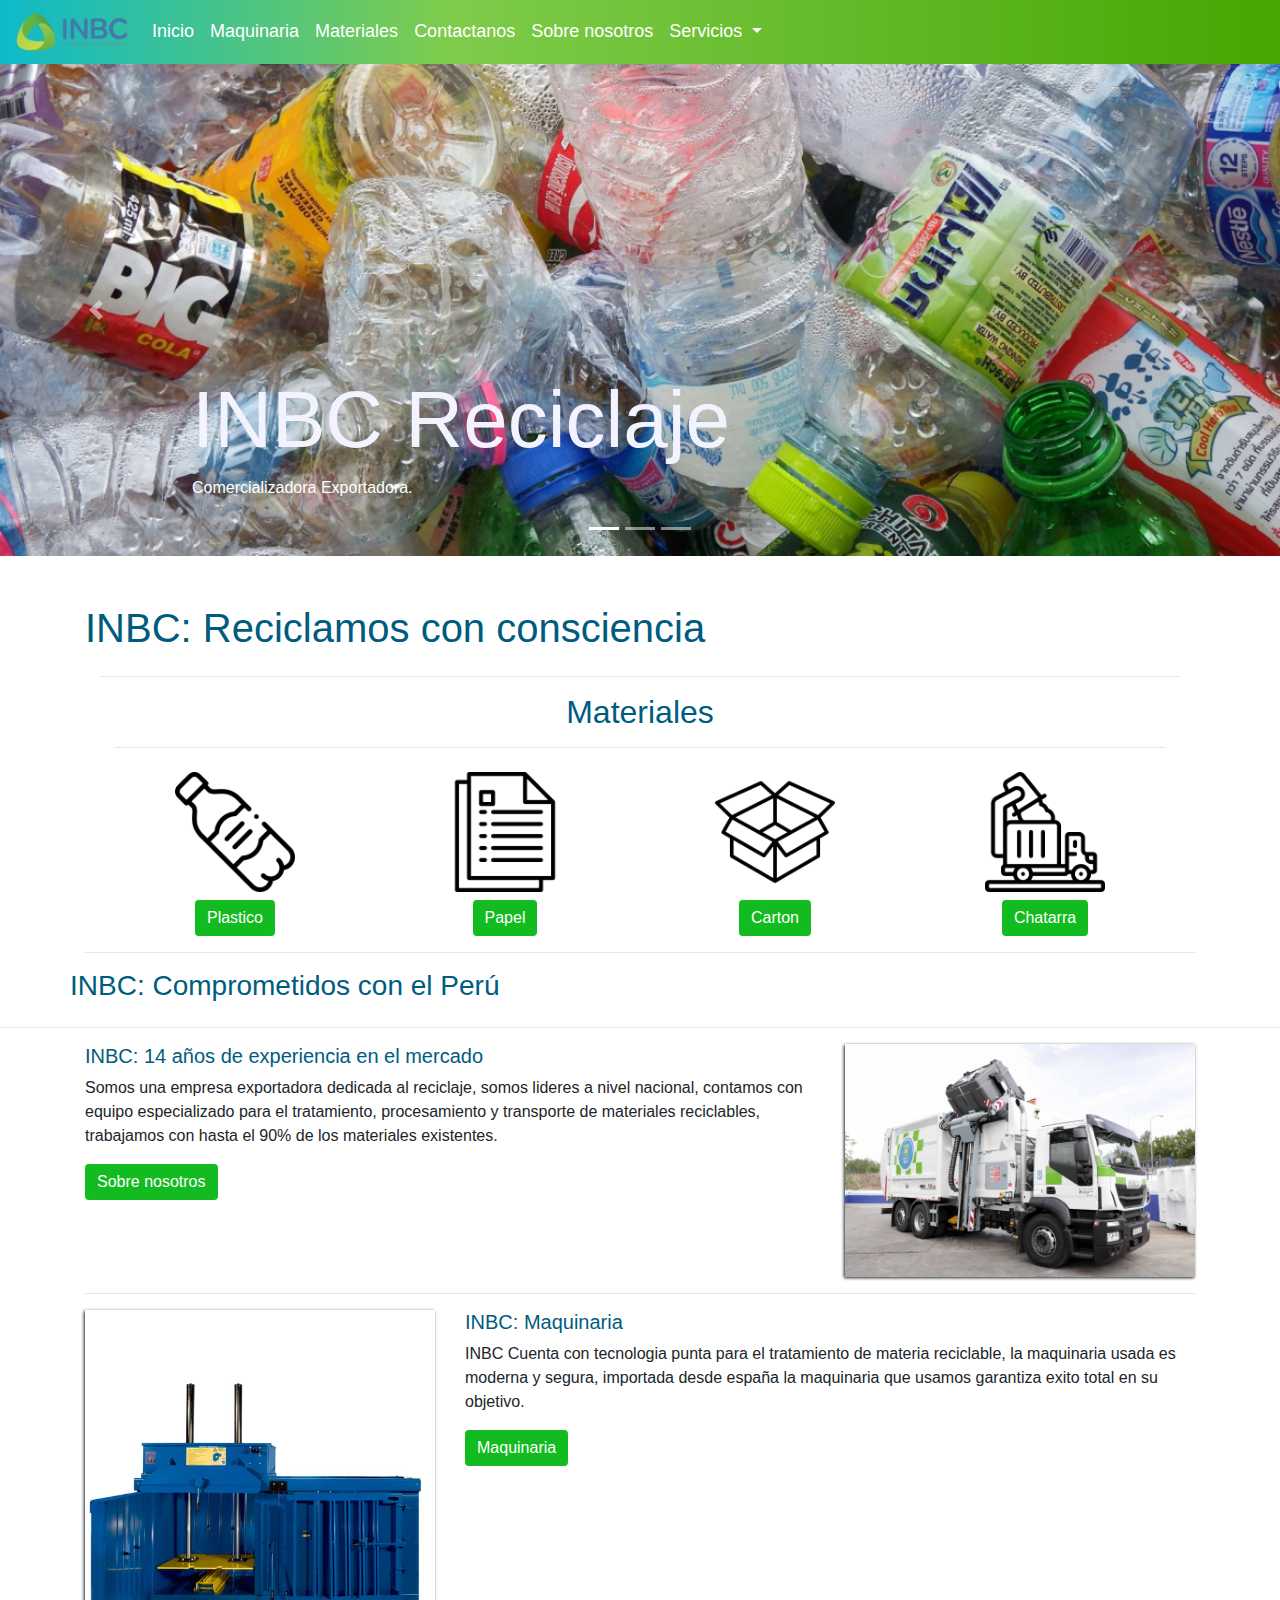
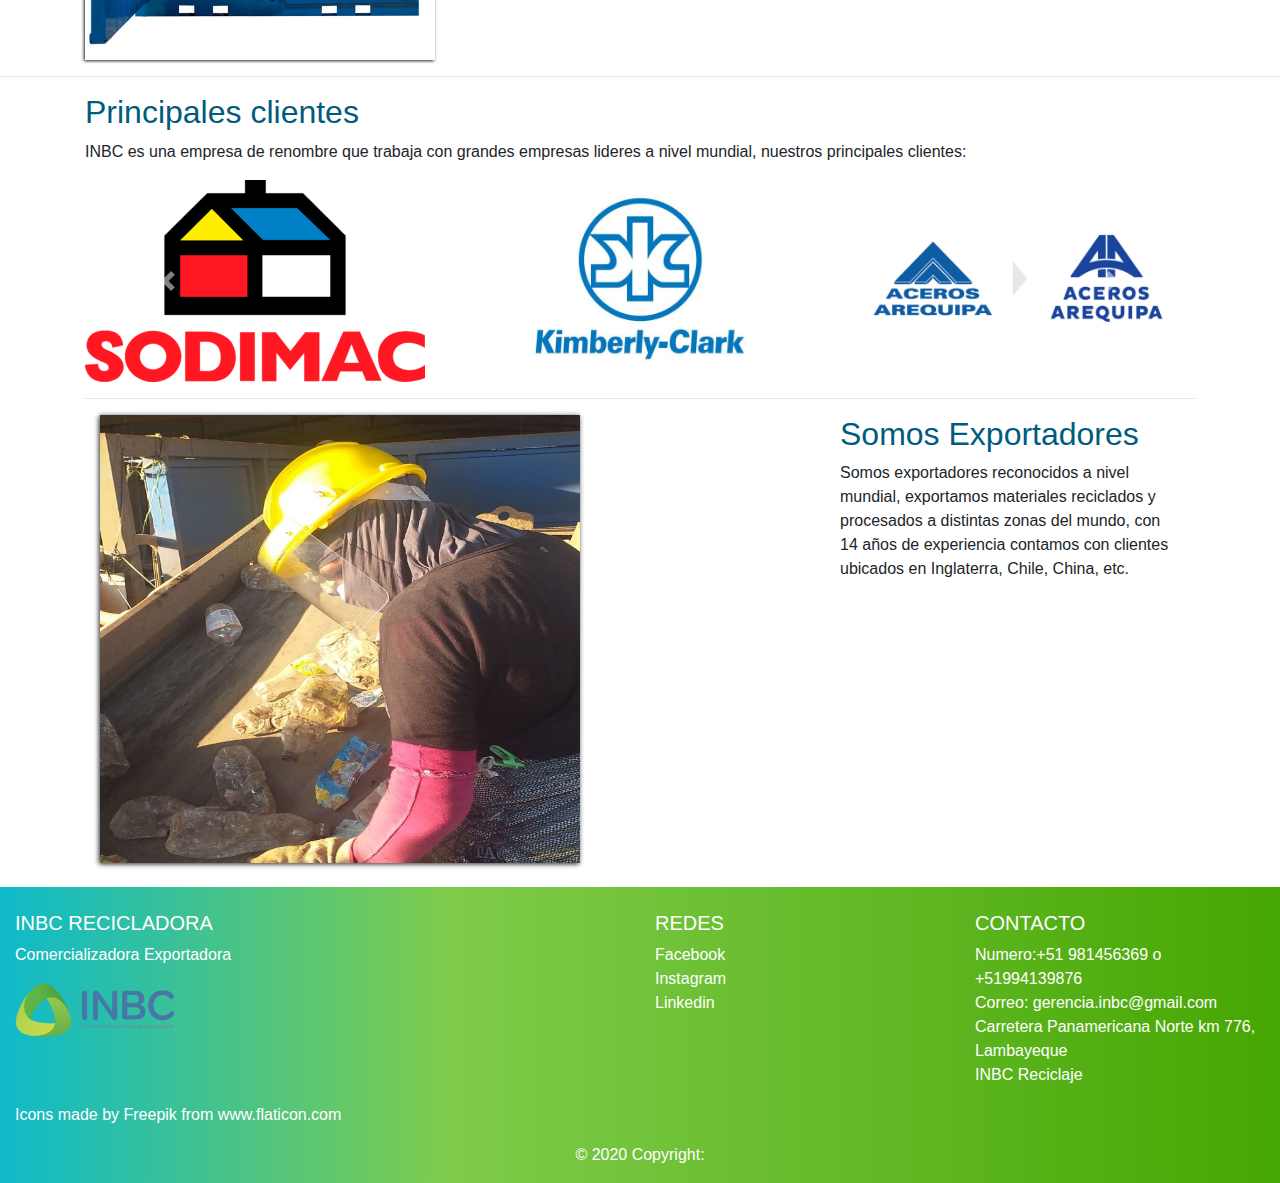
<file: index.html>
<!DOCTYPE html>
<html lang="en">
<head>
    <meta charset="UTF-8">
    <meta name="viewport" content="width=device-width, user-scalable=no, initial-scale=1.0, maximum-scale=1.0, minimum-scale=1.0">
    <link rel="stylesheet" href="css/bootstrap.min.css">
    <link rel="stylesheet" href="css/style.css">
    <link rel="icon" href="img/INBC (1) (1).png" type="image/png">
    <title>INBC</title>
</head>
<body>
   

    <!--Nav Menu-->
    <nav class="navbar navbar-expand-md navbar-dark ">
        <a id="logo" class="navbar-brand"><img src="img/INBC (1).png" alt="logo"></a>
        <button class="navbar-toggler" data-target="#menu" data-toggle="collapse" type="button">
            <span class="navbar-toggler-icon"></span>
        </button>
    <div class="collapse navbar-collapse" id="menu">
        <ul class="navbar-nav mr-auto">
            <li class="navbar-item active">
                <a href="index.html" class="nav-link">Inicio</a>
            </li>
            <li class="navbar-item active">
              <a href="maquinaria.html" class="nav-link">Maquinaria</a>
          </li>
            <li class="navbar-item active">
                <a href="materiales.html" class="nav-link">Materiales</a>
            </li>
            <li class="navbar-item active">
                <a href="contact.html" class="nav-link">Contactanos</a>
            </li>
            <li class="navbar-item active">
                <a href="nosotros.html" class="nav-link">Sobre nosotros</a>
            </li>
            <li class="nav-item dropdown">
                <a href="#" class="nav-link dropdown-toggle active" data-toggle="dropdown" data-target="desplegable">
                    Servicios
                </a>
                <div class="dropdown-menu">
                    <a href="servicios.html" class="dropdown-item">Eliminacion de Materiales</a>
                    <a href="servicios2.html" class="dropdown-item">Transporte</a>
                    <a href="servicios3.html" class="dropdown-item">Venta</a>
                    <a href="servicios4.html" class="dropdown-item">Compra</a>
                </div>
            </li>
        </ul>
    </div>
      </nav>
      <!--Nav Menu-->

      <!--Carousel-->

      <div id="carousel" class="bd-example">
        <div id="carouselExampleCaptions" class="carousel slide" data-ride="carousel">
          <ol class="carousel-indicators">
            <li data-target="#carouselExampleCaptions" data-slide-to="0" class="active"></li>
            <li data-target="#carouselExampleCaptions" data-slide-to="1"></li>
            <li data-target="#carouselExampleCaptions" data-slide-to="2"></li>
          </ol>
          <div class="carousel-inner">
            <div class="carousel-item active">
              <img src="img/fondofinal3.jpg" class="d-block w-100" alt="">
              <div class="carousel-caption d-none d-md-block">
                <h2 class="text-left">INBC Reciclaje</h2>
                <p class="text-left">Comercializadora Exportadora.</p>
              </div>
            </div>
            <div class="carousel-item">
              <img src="img/carousel.jpg" class="d-block w-100" alt="">
              <div class="carousel-caption d-none d-md-block">
                <h2 class="text-left">INBC Reciclaje</h2>
                <p class="text-left">Comercializadora Exportadora.</p>
              </div>
            </div>
            <div class="carousel-item">
              <img src="img/fondofinal2.jpg" class="d-block w-100" alt="">
              <div class="carousel-caption d-none d-md-block">
                <h2 class="text-left">INBC Reciclaje</h2>
                <p class="text-left">Comercializadora Exportadora.</p>
              </div>
            </div>
          </div>
          <a class="carousel-control-prev" href="#carouselExampleCaptions" role="button" data-slide="prev">
            <span class="carousel-control-prev-icon" aria-hidden="true"></span>
            <span class="sr-only">Previous</span>
          </a>
          <a class="carousel-control-next" href="#carouselExampleCaptions" role="button" data-slide="next">
            <span class="carousel-control-next-icon" aria-hidden="true"></span>
            <span class="sr-only">Next</span>
          </a>
        </div>
      </div>
      <br>
    <!--Carousel-->

      
    <!--Cuerpo/Info General-->
    
      <!--Materiales-->
        <div id="todo" class="container">

            <div class="container">
            <div class="row">
                <div class="col-xs-12">
                    <br>
                <h1 class="text-center">INBC: Reciclamos con consciencia </h1>
                </div>
            </div>
            <hr>

            <div class="container" id="titulo">
                <h2 class="text-center">Materiales</h2>
                <hr>
            </div>
            

            <div class="container" id="materiales">
                <div class="row">
                    <div  class="col-xs-12 col-sm-12 col-md-6 col-lg-3">
                            <a href="#">
                                <div class="text-center">
                                    <img class="img-fluid d-block mx-auto" src="img/water.png" alt="Foto">
                                    <a href="materiales.html" class="btn btn-info" role="button">Plastico</a>
                                </div>
                            </a>
                    </div>
                  
                    <div  class="col-xs-12 col-sm-12 col-md-6 col-lg-3">
                        <a href="#">
                            <div class="text-center">
                                <img class="img-fluid d-block mx-auto" src="img/paper.png" alt="Foto">
                                <a href="materiales2.html" class="btn btn-info" role="button">Papel</a>
                            </div>
                        </a>
                </div>
                  

                <div  class="col-xs-12 col-sm-12 col-md-6 col-lg-3">
                    <a href="#">
                        <div class="text-center">
                            <img class="img-fluid d-block mx-auto" src="img/open-cardboard-box.png" alt="Foto">
                            <a href="materiales3.html" class="btn btn-info" role="button">Carton</a>
                        </div>
                    </a>
                </div>
                 

                <div  class="col-xs-12 col-sm-12 col-md-6 col-lg-3">
                    <a href="#">
                        <div class="text-center">
                            <img class="img-fluid d-block mx-auto" src="img/garbage-truck.png" alt="Foto">
                            <a href="materiales4.html" class="btn btn-info" role="button">Chatarra</a>
                        </div>
                    </a>
                </div>
                     
                    </div>
                </div>
            </div>
            <!--Materiales-->
            <hr>

            <div class="row">
                <div class="col-xs-12">
                <h3 class="text-center">INBC: Comprometidos con el Perú</h3>
                </div>
            </div>
            </div>
            <hr>
            <div id="shadow" class="container">
            <div class="row">
                <div id="color" class="col-lg-8">
                    <h5>INBC: 14 años de experiencia en el mercado</h5>
                    <p>Somos una empresa exportadora dedicada al reciclaje, somos lideres a nivel nacional, contamos con equipo especializado para el tratamiento, procesamiento y transporte de materiales reciclables, trabajamos con hasta el 90% de los materiales existentes.</p>
                    <a href="nosotros.html" class="btn btn-info" role="button">Sobre nosotros</a>
                    <br>
                </div>

                <div class="col-lg-4">
                    <div>
                        <img class="img-fluid" src="img/camion.jpg" alt="Foto">
                    </div>
                </div>
            </div>
            <hr>
            <div class="row">
                <div class="col-lg-4 text-center">
                    <img class="img-fluid" src="img/compactadora.jpg" alt="Foto2">
                </div>
                <div id="color" class="col-lg-8">
                    <h5>INBC: Maquinaria</h5>
                    <p>
                        INBC Cuenta con tecnologia punta para el tratamiento de materia reciclable, la maquinaria usada es moderna y segura, importada desde españa la maquinaria que usamos garantiza exito total en su objetivo.
                    </p>
                    <a href="#link" class="btn btn-info" role="button">Maquinaria</a>
                    <br>
                </div>
                </div>
            </div>
            <hr>
            <div class="container">
            <div id="proyectos" class="row">
                <div id="princip" class="col-lg-12">
                <h2>Principales clientes</h2>
                <p>INBC es una empresa de renombre que trabaja con grandes empresas lideres a nivel mundial, nuestros principales clientes:</p>
                </div>
            </div>
            <div id="carouselExampleControls" class="carousel slide" data-ride="carousel">
              <div class="carousel-inner">
                <div class="carousel-item active">
                  <div class="row">
                    <div class="col-lg-4">
                      <img class="img-fluid" src="img/sodimac.png" alt="Sodimac">
                    </div>
                    <div class="col-lg-4">
                      <img class="img-fluid" class="col-lg-6" src="img/kimberly-clark.jpg" alt="KimberlyClark">
                    </div>
                    <div class="col-lg-4">
                      <img class="img-fluid" src="img/aceros (1).jpg" alt="Aceros Arequipa">
                    </div>
                  </div>
                </div>
                <div class="carousel-item">
                  
                  <div class="row">
                    <div class="col-lg-4">
                      <img class="img-fluid" src="img/papeleradelperu.png" alt="Papeleradelperu">
                    </div>
                    <div class="col-lg-4">
                      <img src="img/sanmigueli.jpg" alt="Sanmiguelindustriaspet">
                    </div>
                    <div class="col-lg-4">
                      <img class="img-fluid" src="img/geximsac.png" alt="GeximSAC">
                    </div>
                  </div>
                </div>
                <div class="carousel-item">
                  <div class="row">
                    <div class="col-lg-4">
                      <img class="img-fluid" src="img/protisa.jpg" alt="Protisa">
                    </div>
                    <div class="col-lg-4">
                      <img class="img-fluid" src="img/papeleradelsur.png" alt="Papeleradelsur">
                    </div>
                    <div class="col-lg-4">
                      <img class="img-fluid" src="img/papeleranacional.jpg" alt="Papeleranacional">
                    </div>
                  </div>
                </div>
              </div>
              <a class="carousel-control-prev" href="#carouselExampleControls" role="button" data-slide="prev">
                <span class="carousel-control-prev-icon" aria-hidden="true"></span>
                <span class="sr-only">Previous</span>
              </a>
              <a class="carousel-control-next" href="#carouselExampleControls" role="button" data-slide="next">
                <span class="carousel-control-next-icon" aria-hidden="true"></span>
                <span class="sr-only">Next</span>
              </a>
            </div>
            <hr>
            <div class="container">
                <div class="row">
                    <div id="shadow2" class="col-lg-8">
                        <img id="vertical" class="img-fluid" src="img/exportar.jpg"  alt="no c">
                    </div>
                    <div id="somos" class="col-lg-4">
                        <h2>Somos Exportadores</h2>
                        <p>Somos exportadores reconocidos a nivel mundial, exportamos materiales reciclados y procesados a distintas zonas del mundo, con 14 años de experiencia contamos con clientes ubicados en Inglaterra, Chile, China, etc. </p>

                    </div>
                </div>
            </div>
            <br>



        </div>

        <!--Footer-->
    <footer class="page-footer font-small blue pt-4">
    <div class="container-fluid text-center text-md-left">
      <div class="row">
        <div class="col-md-6 mt-md-0 mt-3">     
          <h5 class="text-uppercase">INBC Recicladora</h5>
          <p>Comercializadora Exportadora</p>
          <img class="img-fluid" src="img/INBC (1).png" alt="Logo">     
  
        </div>
        
  
        <hr class="clearfix w-100 d-md-none pb-3">
  
        
        <div class="col-md-3 mb-md-0 mb-3">
  
        
          <h5 class="text-uppercase">Redes</h5>
  
          <ul class="list-unstyled">
            <li>
              <a href="#!">Facebook</a>
            </li>
            <!-- <li>
              <a href="#!">Twitter</a>
            </li> -->
            <li>
              <a href="#!">Instagram</a>
            </li>
            <li>
              <a href="#!">Linkedin</a>
            </li>
          </ul>
  
        </div>
        
  
       
        <div class="col-md-3 mb-md-0 mb-3">
  
          
          <h5 class="text-uppercase">Contacto</h5>
  
          <ul class="list-unstyled">
            <li>
              <a href="#!">Numero:+51 981456369 o +51994139876</a>
            </li>
            <li>
              <a href="#!">Correo: gerencia.inbc@gmail.com</a>
            </li>
            <li>
              <a href="#!">Carretera Panamericana Norte km 776, Lambayeque</a>
            </li>
            <li>
              <a href="#!">INBC Reciclaje</a>
            </li>
          </ul>
  
        </div>
     
  
      </div>
    
  
    </div>
   
    <div class="container-fluid">
    <div>Icons made by <a href="https://www.flaticon.com/authors/freepik" title="Freepik">Freepik</a> from <a href="https://www.flaticon.com/" title="Flaticon">www.flaticon.com</a></div>
  </div>
    <div class="footer-copyright text-center py-3">© 2020 Copyright:
      <a href="index.html"> <INB class="com"></INB></a>
    </div>
   
  
  </footer>

   
       

  <script src="https://code.jquery.com/jquery-3.5.1.slim.min.js" integrity="sha384-DfXdz2htPH0lsSSs5nCTpuj/zy4C+OGpamoFVy38MVBnE+IbbVYUew+OrCXaRkfj" crossorigin="anonymous"></script>
  <script src="https://cdn.jsdelivr.net/npm/popper.js@1.16.0/dist/umd/popper.min.js" integrity="sha384-Q6E9RHvbIyZFJoft+2mJbHaEWldlvI9IOYy5n3zV9zzTtmI3UksdQRVvoxMfooAo" crossorigin="anonymous"></script>
  <script src="https://stackpath.bootstrapcdn.com/bootstrap/4.5.0/js/bootstrap.min.js" integrity="sha384-OgVRvuATP1z7JjHLkuOU7Xw704+h835Lr+6QL9UvYjZE3Ipu6Tp75j7Bh/kR0JKI" crossorigin="anonymous"></script>
</body>
</html>
</file>
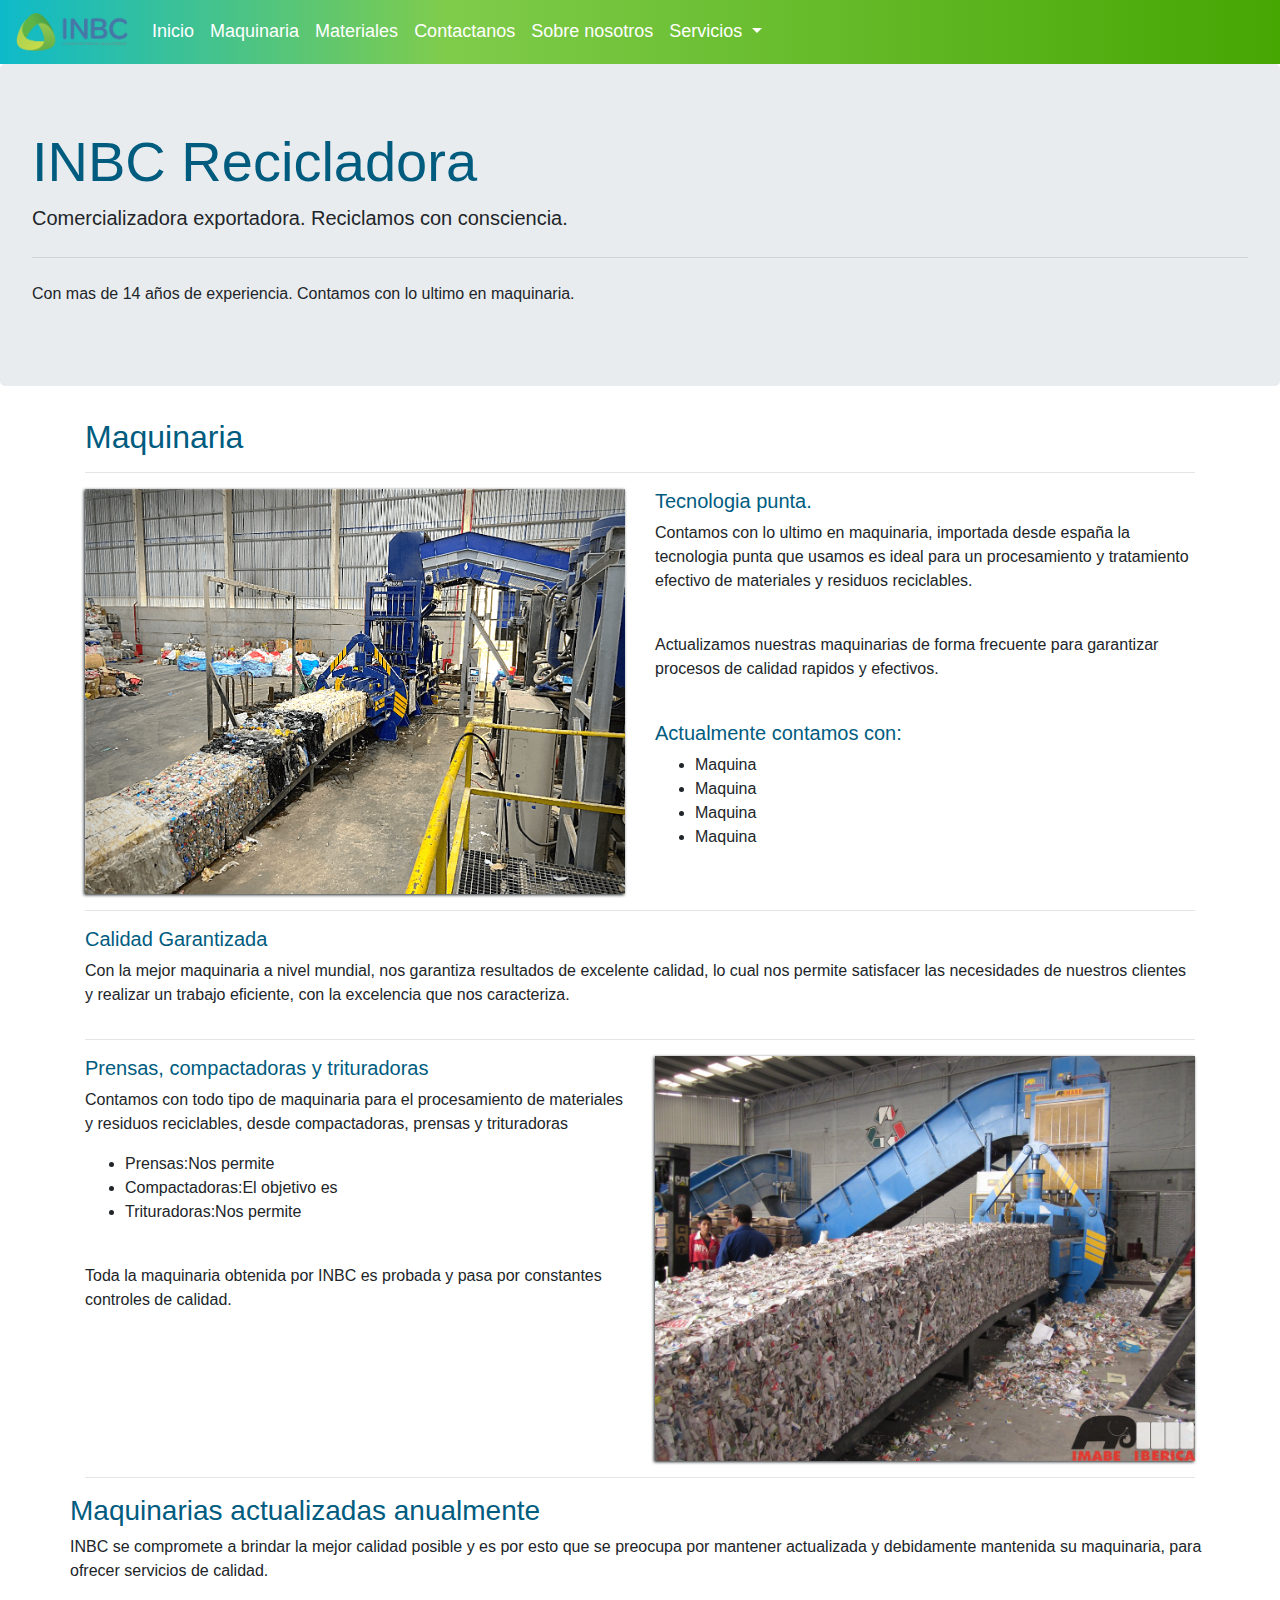
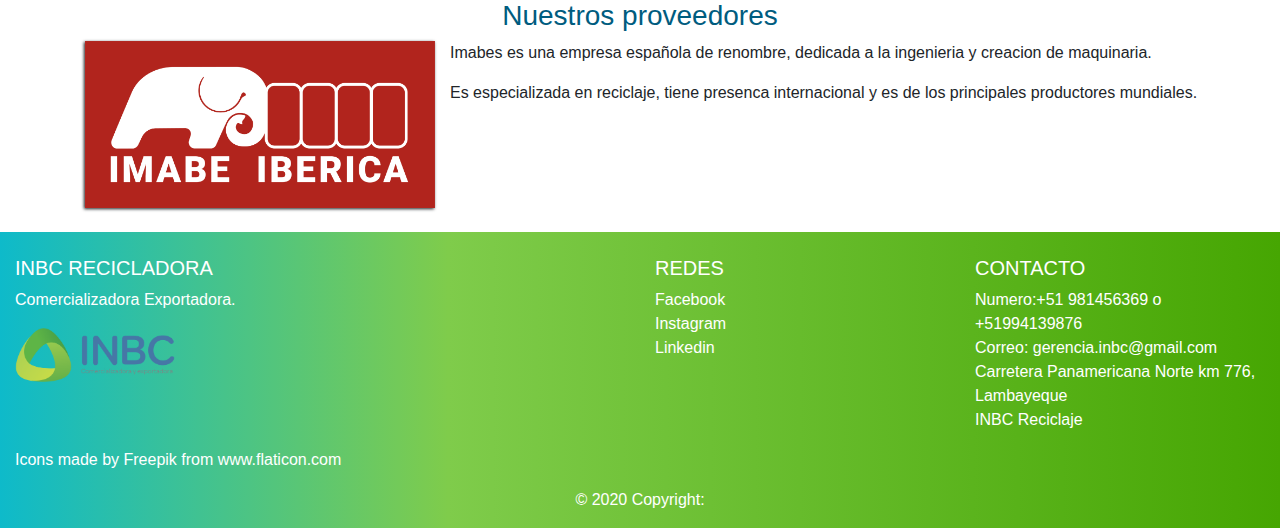
<file: maquinaria.html>
<!DOCTYPE html>
<html lang="en">
<head>
    <meta charset="UTF-8">
    <meta name="viewport" content="width=device-width, user-scalable=no, initial-scale=1.0, maximum-scale=1.0, minimum-scale=1.0">
    <link rel="stylesheet" href="css/bootstrap.min.css">
    <link rel="stylesheet" href="css/style.css">
    <link rel="icon" href="img/INBC (1) (1).png" type="image/png">
    <title>INBC</title>
</head>
<body>
   

    <!--Nav Menu-->
    <nav class="navbar navbar-expand-md navbar-dark ">
        <a id="logo" class="navbar-brand"><img src="img/INBC (1).png" alt="logo"></a>
        <button class="navbar-toggler" data-target="#menu" data-toggle="collapse" type="button">
            <span class="navbar-toggler-icon"></span>
        </button>
    <div class="collapse navbar-collapse" id="menu">
        <ul class="navbar-nav mr-auto">
            <li class="navbar-item active">
                <a href="index.html" class="nav-link">Inicio</a>
            </li>
            <li class="navbar-item active">
              <a href="maquinaria.html" class="nav-link">Maquinaria</a>
          </li>
            <li class="navbar-item active">
                <a href="materiales.html" class="nav-link">Materiales</a>
            </li>
            <li class="navbar-item active">
                <a href="contact.html" class="nav-link">Contactanos</a>
            </li>
            <li class="navbar-item active">
                <a href="nosotros.html" class="nav-link">Sobre nosotros</a>
            </li>
            <li class="nav-item dropdown">
                <a href="#" class="nav-link dropdown-toggle active" data-toggle="dropdown" data-target="desplegable">
                    Servicios
                </a>
                <div class="dropdown-menu">
                    <a href="servicios.html" class="dropdown-item">Eliminacion de Materiales</a>
                    <a href="servicios2.html" class="dropdown-item">Transporte</a>
                    <a href="servicios3.html" class="dropdown-item">Venta</a>
                    <a href="servicios4.html" class="dropdown-item">Compra</a>
                </div>
            </li>
        </ul>
    </div>
      </nav>
      <!--Nav Menu-->

      <!--Jumbotron-->
  <div class="jumbotron">
    <h1 class="display-4">INBC Recicladora</h1>
    <p class="lead">Comercializadora exportadora. Reciclamos con consciencia. </p>
    <hr class="my-4">
    <p>Con mas de 14 años de experiencia. Contamos con lo ultimo en maquinaria.</p>
    <p class="lead">
    </p>
  </div>
  <!--Jumbotron-->

      <!--Contenido-->

      <div id="shadow" class="container">
          <h2>Maquinaria</h2>
          <hr>  
          <div class="row">
              <div class="col-lg-6">
                  <img class="img-fluid" src="img/maquinaria.png" alt="Maquinaria">
              </div>
              <div class="col-lg-6">
                  <h5>Tecnologia punta.</h5>
                  <p>Contamos con lo ultimo en maquinaria, importada desde españa la tecnologia punta que usamos es ideal para un procesamiento y tratamiento efectivo de materiales y residuos reciclables.</p>
                    <br>
                    <p>Actualizamos nuestras maquinarias de forma frecuente para garantizar procesos de calidad rapidos y efectivos.</p>
                    <br>
                    <h5>Actualmente contamos con:</h5>
                    <ul>
                        <li>Maquina</li>
                        <li>Maquina</li>
                        <li>Maquina</li>
                        <li>Maquina</li>
                    </ul>
                </div>
          </div>
          <hr>
          <div class="row">
              <div class="col-lg-12">
                  <h5>Calidad Garantizada</h5>
                  <p>Con la mejor maquinaria a nivel mundial, nos garantiza resultados de excelente calidad, lo cual nos permite satisfacer las necesidades de nuestros clientes y realizar un trabajo eficiente, con la excelencia que nos caracteriza. </p>
              </div>
          </div>
          <hr>
          <div class="row">
              <div class="col-lg-6">
                <h5>Prensas, compactadoras y trituradoras</h5>
                <p>Contamos con todo tipo de maquinaria para el procesamiento de materiales y residuos reciclables, desde compactadoras, prensas y trituradoras</p>
                <ul>
                    <li>Prensas:Nos permite</li>
                    <li>Compactadoras:El objetivo es</li>
                    <li>Trituradoras:Nos permite</li>
                </ul>
                <br>
                <p>Toda la maquinaria obtenida por INBC es probada y pasa por constantes controles de calidad.</p>
              </div>
              <div class="col-lg-6">
                  <img class="img-fluid" src="img/maquinaria2.jpg" alt="Maquinaria">
              </div>
              
          </div>
          <hr>

          <div class="row">
              <h3>Maquinarias actualizadas anualmente</h3>
              <p>INBC se compromete a brindar la mejor calidad posible y es por esto que se preocupa por mantener actualizada y debidamente mantenida su maquinaria, para ofrecer servicios de calidad.</p>
          </div>

          <h3 class="text-center">Nuestros proveedores</h3>
          <div class="row">
              <div class="col-lg-4">
                  <img class="img-fluid" src="img/imabe.png" alt="">
              </div>
              <div class="clas-col-8">
                  <p>Imabes es una empresa española de renombre, dedicada a la ingenieria y creacion de maquinaria.</p>
                  <p>Es especializada en reciclaje, tiene presenca internacional y es de los principales productores mundiales.</p>
              </div>
          </div>
          <br>
      </div>


      <!--Contenido-->



    <!--Footer-->
    <footer class="page-footer font-small blue pt-4">
        <div class="container-fluid text-center text-md-left">
          <div class="row">
            <div class="col-md-6 mt-md-0 mt-3">     
              <h5 class="text-uppercase">INBC Recicladora</h5>
              <p>Comercializadora Exportadora.</p>
              <img class="img-fluid" src="img/INBC (1).png" alt="Logo">     
      
            </div>
            
      
            <hr class="clearfix w-100 d-md-none pb-3">
      
            
            <div class="col-md-3 mb-md-0 mb-3">
      
            
              <h5 class="text-uppercase">Redes</h5>
      
              <ul class="list-unstyled">
                <li>
                  <a href="#!">Facebook</a>
                </li>
                <!-- <li>
                  <a href="#!">Twitter</a>
                </li> -->
                <li>
                  <a href="#!">Instagram</a>
                </li>
                <li>
                  <a href="#!">Linkedin</a>
                </li>
              </ul>
      
            </div>
            
      
           
            <div class="col-md-3 mb-md-0 mb-3">
      
              
              <h5 class="text-uppercase">Contacto</h5>
      
              <ul class="list-unstyled">
                <li>
                  <a href="#!">Numero:+51 981456369 o +51994139876</a>
                </li>
                <li>
                  <a href="#!">Correo: gerencia.inbc@gmail.com</a>
                </li>
                <li>
                  <a href="#!">Carretera Panamericana Norte km 776, Lambayeque</a>
                </li>
                <li>
                  <a href="#!">INBC Reciclaje</a>
                </li>
              </ul>
      
            </div>
         
      
          </div>
        
      
        </div>
       
        <div class="container-fluid">
        <div>Icons made by <a href="https://www.flaticon.com/authors/freepik" title="Freepik">Freepik</a> from <a href="https://www.flaticon.com/" title="Flaticon">www.flaticon.com</a></div>
      </div>
        <div class="footer-copyright text-center py-3">© 2020 Copyright:
          <a href="index.html"> <INB class="com"></INB></a>
        </div>
       
      
      </footer>
    
       
           
    
      <script src="https://code.jquery.com/jquery-3.5.1.slim.min.js" integrity="sha384-DfXdz2htPH0lsSSs5nCTpuj/zy4C+OGpamoFVy38MVBnE+IbbVYUew+OrCXaRkfj" crossorigin="anonymous"></script>
      <script src="https://cdn.jsdelivr.net/npm/popper.js@1.16.0/dist/umd/popper.min.js" integrity="sha384-Q6E9RHvbIyZFJoft+2mJbHaEWldlvI9IOYy5n3zV9zzTtmI3UksdQRVvoxMfooAo" crossorigin="anonymous"></script>
      <script src="https://stackpath.bootstrapcdn.com/bootstrap/4.5.0/js/bootstrap.min.js" integrity="sha384-OgVRvuATP1z7JjHLkuOU7Xw704+h835Lr+6QL9UvYjZE3Ipu6Tp75j7Bh/kR0JKI" crossorigin="anonymous"></script>
    </body>
    </html>
</file>
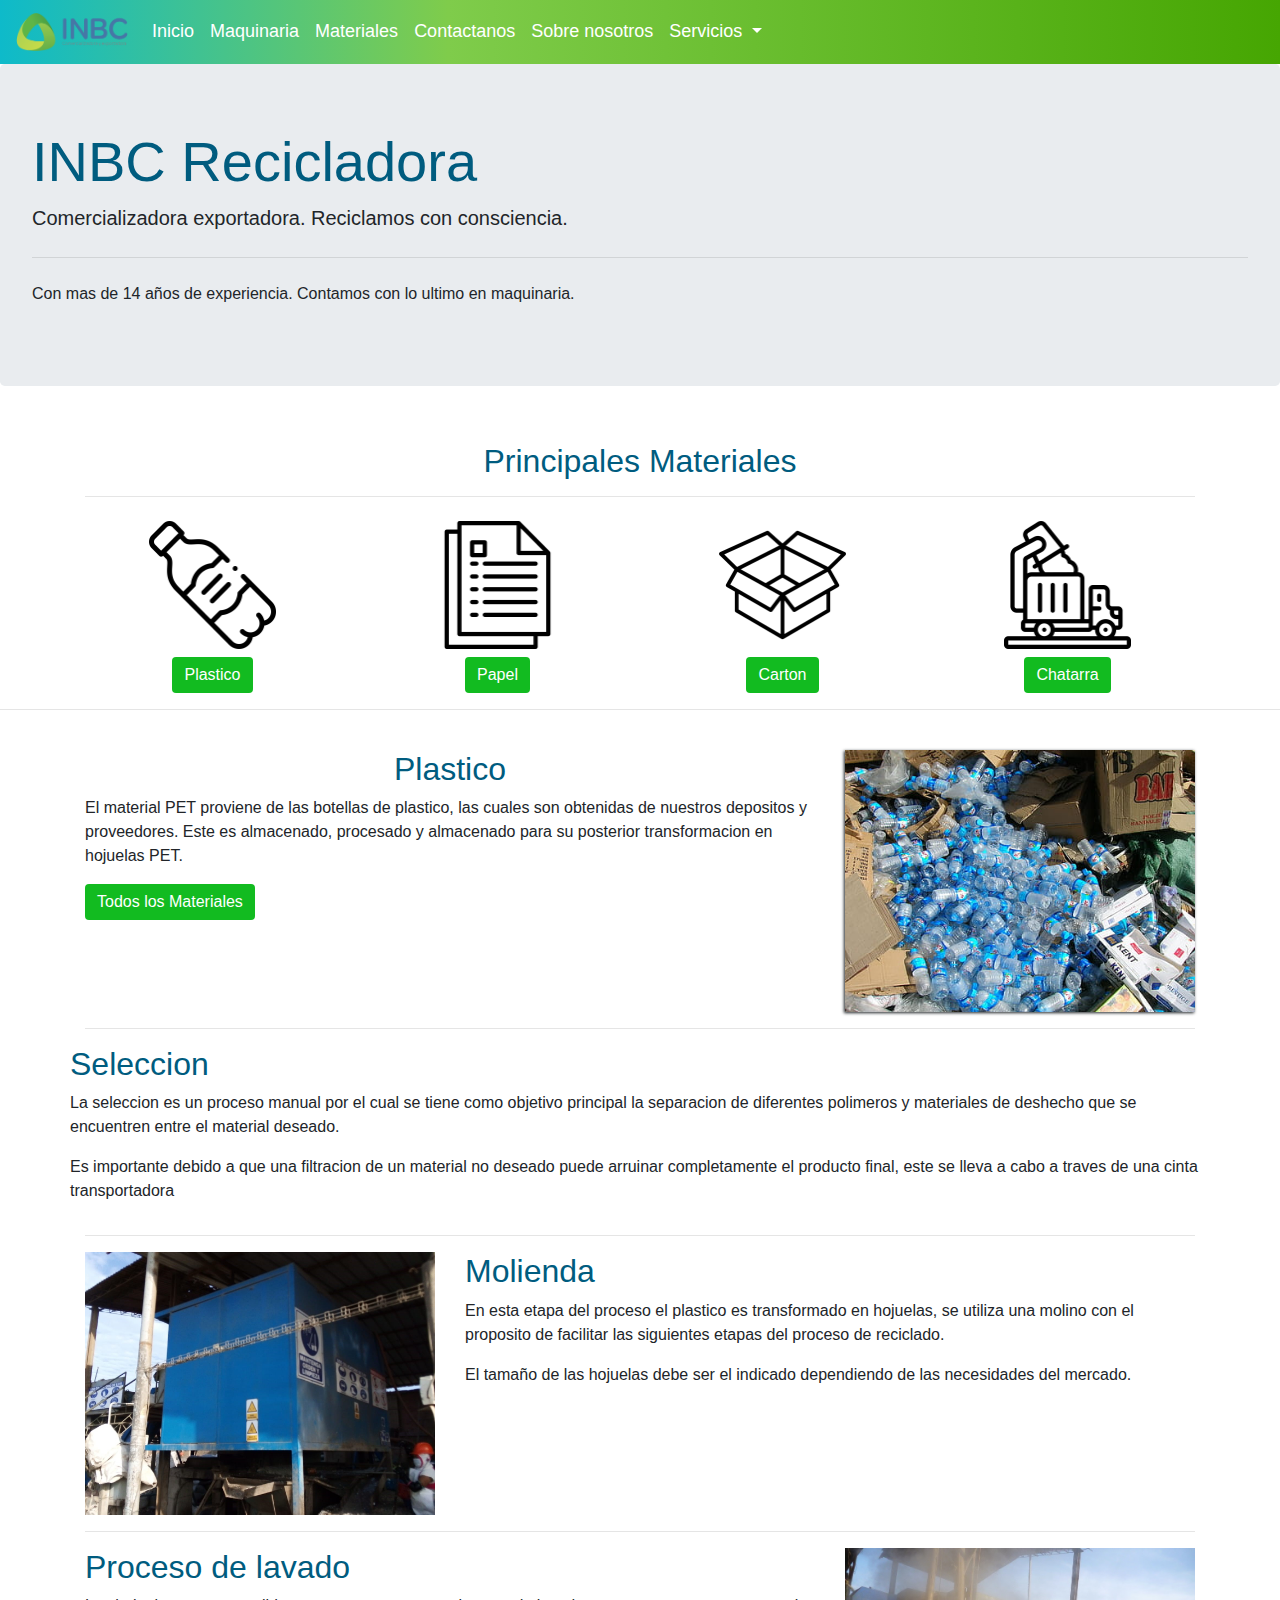
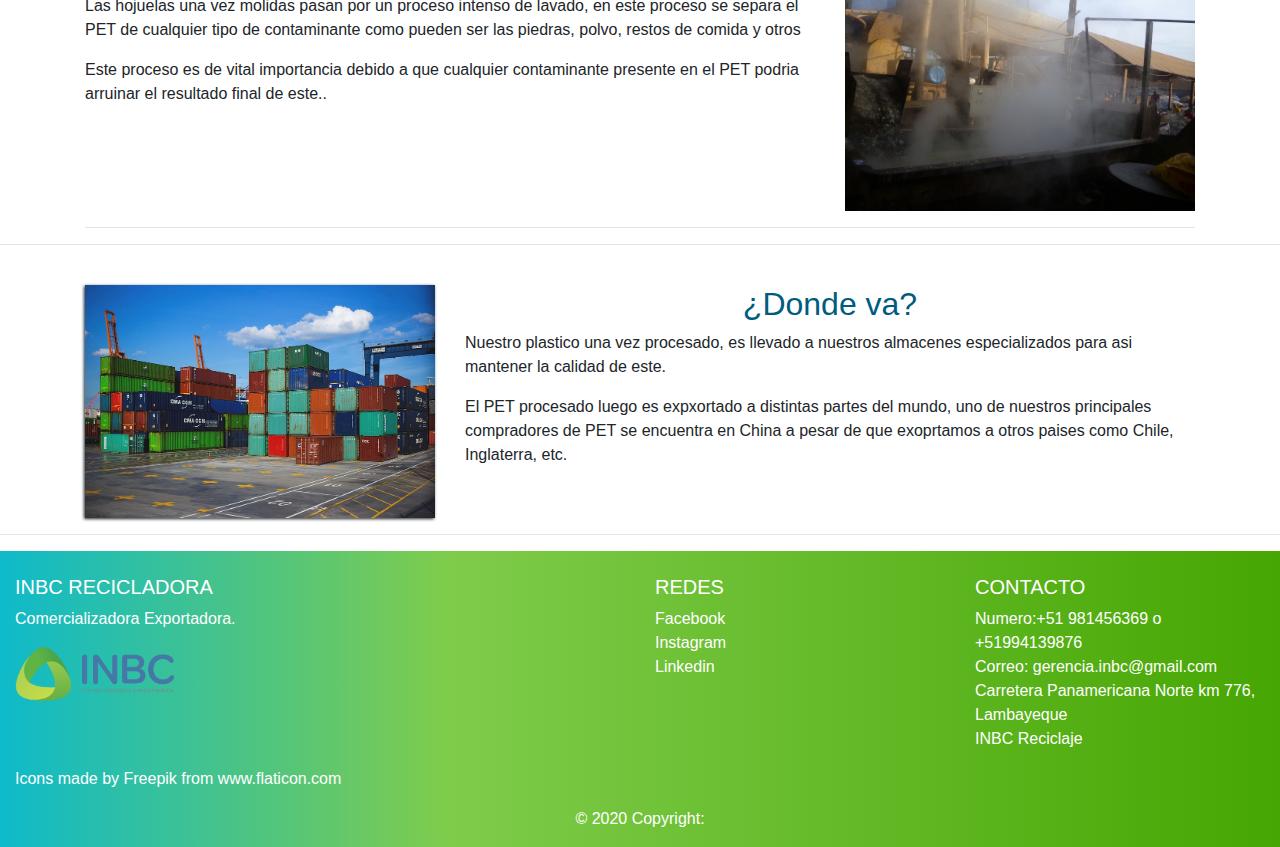
<file: materiales.html>
<!DOCTYPE html>
<html lang="en">
<head>
    <meta charset="UTF-8">
    <meta name="viewport" content="width=device-width, user-scalable=no, initial-scale=1.0, maximum-scale=1.0, minimum-scale=1.0">
    <link rel="stylesheet" href="css/bootstrap.min.css">
    <link rel="stylesheet" href="css/style.css">
    <link rel="icon" href="img/INBC (1) (1).png" type="image/png">
    <title>INBC</title>
</head>
<body>


    <!--Nav Menu-->
    <nav class="navbar navbar-expand-md navbar-dark ">
        <a id="logo" class="navbar-brand"><img src="img/INBC (1).png" alt="logo"></a>
        <button class="navbar-toggler" data-target="#menu" data-toggle="collapse" type="button">
            <span class="navbar-toggler-icon"></span>
        </button>
    <div class="collapse navbar-collapse" id="menu">
        <ul class="navbar-nav mr-auto">
            <li class="navbar-item active">
                <a href="index.html" class="nav-link">Inicio</a>
            </li>
            <li class="navbar-item active">
              <a href="maquinaria.html" class="nav-link">Maquinaria</a>
          </li>
            <li class="navbar-item active">
                <a href="materiales.html" class="nav-link">Materiales</a>
            </li>
            <li class="navbar-item active">
                <a href="contact.html" class="nav-link">Contactanos</a>
            </li>
            <li class="navbar-item active">
                <a href="nosotros.html" class="nav-link">Sobre nosotros</a>
            </li>
            <li class="nav-item dropdown">
                <a href="#" class="nav-link dropdown-toggle active" data-toggle="dropdown" data-target="desplegable">
                    Servicios
                </a>
                <div class="dropdown-menu">
                    <a href="servicios.html" class="dropdown-item">Eliminacion de Materiales</a>
                    <a href="servicios2.html" class="dropdown-item">Transporte</a>
                    <a href="servicios3.html" class="dropdown-item">Venta</a>
                    <a href="servicios4.html" class="dropdown-item">Compra</a>
                </div>
            </li>
        </ul>
    </div>
      </nav>
      <!--Nav Menu-->

            <!--Jumbotron-->
  <div class="jumbotron">
    <h1 class="display-4">INBC Recicladora</h1>
    <p class="lead">Comercializadora exportadora. Reciclamos con consciencia. </p>
    <hr class="my-4">
    <p>Con mas de 14 años de experiencia. Contamos con lo ultimo en maquinaria.</p>
    <p class="lead">
    </p>
  </div>
  <!--Jumbotron-->

      <!--Contenido-->

              <!--Materiales-->
              <br>
                <div class="container" id="materiales">
                    <h2 class="text-center">Principales Materiales</h2>
                    <hr>
                    <div class="row">
                        <div  class="col-xs-12 col-sm-12 col-md-6 col-lg-3">
                                <a href="#">
                                    <div class="text-center">
                                        <img class="img-fluid d-block mx-auto" src="img/water.png" alt="Foto">
                                        <a href="materiales.html" class="btn btn-info" role="button">Plastico</a>
                                    </div>
                                </a>
                        </div>
                      
                        <div  class="col-xs-12 col-sm-12 col-md-6 col-lg-3">
                            <a href="#">
                                <div class="text-center">
                                    <img class="img-fluid d-block mx-auto" src="img/paper.png" alt="Foto">
                                    <a href="materiales2.html" class="btn btn-info" role="button">Papel</a>
                                </div>
                            </a>
                    </div>
                      
    
                    <div  class="col-xs-12 col-sm-12 col-md-6 col-lg-3">
                        <a href="#">
                            <div class="text-center">
                                <img class="img-fluid d-block mx-auto" src="img/open-cardboard-box.png" alt="Foto">
                                <a href="materiales3.html" class="btn btn-info" role="button">Carton</a>
                            </div>
                        </a>
                    </div>
                     
    
                    <div  class="col-xs-12 col-sm-12 col-md-6 col-lg-3">
                        <a href="#">
                            <div class="text-center">
                                <img class="img-fluid d-block mx-auto" src="img/garbage-truck.png" alt="Foto">
                                <a href="materiales4.html" class="btn btn-info" role="button">Chatarra</a>
                            </div>
                        </a>
                    </div>
                        </div>
                    </div>
                    <hr>
                </div>
                <!--Materiales-->

                <!--Descripcion-->
                <div id="descripcion" class="container">
                    <div class="row">
                    <div id="color" class="col-lg-8">
                        <br>
                        <h2 class="text-center">Plastico</h2>
                        <p>El material PET proviene de las botellas de plastico, las cuales son obtenidas de nuestros depositos y proveedores. Este es almacenado, procesado y almacenado para su posterior transformacion en hojuelas PET.</p>
                        <a href="Tmateriales.html" class="btn btn-info text-center" role="button">Todos los Materiales</a>
                        <br>
                    </div>
    
                    <div class="col-lg-4">
                        <div>
                            <br>
                            <img id="img1" class="img-fluid" src="img/plastico-r.jpg" alt="Foto">
                        </div>
                    </div>
                    </div>
                    <hr>
                    

                    <div class="row">
                      <h2>Seleccion</h2>
                      <p>La seleccion es un proceso manual por el cual se tiene como objetivo principal la separacion de diferentes polimeros y materiales de deshecho que se encuentren entre el material deseado.</p>
                      <p>Es importante debido a que una filtracion de un material no deseado puede arruinar completamente el producto final, este se lleva a cabo a traves de una cinta transportadora</p>
                    </div>
<hr>
                    <div class="row">
                      <div class="col-lg-4">
                        <img class="img-fluid" src="img/molino.jpg" alt="molino">
                      </div>
                    
                    <div class="col-lg-8">
                      <h2>Molienda</h2>
                      <p>En esta etapa del proceso el plastico es transformado en hojuelas, se utiliza una molino con el proposito de facilitar las siguientes etapas del proceso de reciclado.</p>
                      <p>El tamaño de las hojuelas debe ser el indicado dependiendo de las necesidades del mercado.</p>
                    </div>
                  </div>
<hr>
                  <div class="row">
                <div class="col-lg-8">
                  <h2>Proceso de lavado</h2>
                  <p>Las hojuelas una vez molidas pasan por un proceso intenso de lavado, en este proceso se separa el PET de cualquier tipo de contaminante como pueden ser las piedras, polvo, restos de comida y otros</p>
                  <p>Este proceso es de vital importancia debido a que cualquier contaminante presente en el PET podria arruinar el resultado final de este..</p>
                </div>
                

                
                    <div class="col-lg-4">
                      <img class="img-fluid" src="img/vapor.jpg " alt="molino">
                    </div>
                  </div>
                  

                  
                 <!-- <div class="row">

                    <div class="col-lg-8">
                      <h2>Micro Separacion</h2>
                      <p>El proceso de microseparacion, es una etapa fundamental, se separa el plastico segun la densidad de este, es colocado en una tina de burbujeo, esto permite que el PET se mantenga en el fondo mientras que otros tipos de plastico como el PVC floten y de esta forma sea posible la separacion..</p>
                      <p>El tamaño de las hojuelas debe ser el indicado dependiendo de las necesidades del mercado.</p>
                    </div>

                    <div class="col-lg-4">
                      <img class="img-fluid" src="img/flotacion.jpg" alt="molino">
                    </div>

                  </div>

<hr>
                  <div class="row">
                    <div class="col-lg-4">
                      <img class="img-fluid" src="img/vapor.jpg" alt="molino">
                    </div>

                  <div class="col-lg-8">
                    <h2>Lavado</h2>
                    <p>Comunmente las hojuelas PET se encuentan con restos de otros materiales, ya sea comida, polvo, piedras u otros. Debido a esto es necesario que pase por un proceso de lavado en el cual las hojuelas seran desinfectadas para garantizar la calidad del producto.</p>
                    <p>El proceso de lavado se da a altas temperaturas durante aporximadamente 10 minutos, luego de esto las hojuelas de maiz son transportadas a una tina de flotacion vibradora donde se extraen mas impurezas.</p>
                  </div>
                  </div>
<hr>
                  <div class="row">
                    <div class="col-lg-8">
                      <h2>Frotamiento</h2>
                      <p>Las hojuelas pasan a una maquina de frotamiento en la cual friccion remueve impurezas que puedan haber restado en el PET como polvillo o piedras las cuales son un gran contaminante.</p>
                    </div>
    
                    <div class="col-lg-4">
                      <img class="img-fluid" src="img/frotacion.jpg" alt="frotacion">
                    </div>
                  </div>

<hr>

                    <div class="row">
                      <div class="col-lg-4">
                        <img class="img-fluid" src="img/enjuage.jpg" alt="molino">
                      </div>

                    <div class="col-lg-8">
                      <h2>Enjuague</h2>
                      <p>Las hojuelas nuevamente ingresan a una tina en donde se pulen las impurezas, estos procesos son importantes debido a que depende de estos la calidad del producto</p>
                      <p>Algunas tinas cuentan con un chorro de agua a presion el cual es apuntado al pet para remover las etiquetas que estos puedan tener.</p>
                    </div>
                    </div>

<hr>

                    <div class="row">
                      <div class="col-lg-8">
                        <h2>Centrifugado/Secado</h2>
                        <p>Las hojuelas son sometidas a un proceso de centrifugado con la finalidad de eliminar la humedad de estas despues de los procesos de lavado</p>
                        <p>Despues de esto y haciendo uso de un elevador las hojuelas son llevadas a la siguiente parte del proceso</p>
                      </div>

                      <div class="col-lg-4">
                        <img class="img-fluid" src="img/centrifugado.jpg" alt="frotacion">
                      </div>
                    </div> -->

<hr>

                </div>

                <hr>    

                <div class="container">
                    <div class="row">

                    <div class="col-lg-4">
                        <div>
                            <br>
                            <img id="img2" class="img-fluid" src="img/container.jpg" alt="Foto">
                        </div>
                    </div>

                    <div id="color" class="col-lg-8">
                        <br>
                        <h2 class="text-center">¿Donde va?</h2>
                        <p>Nuestro plastico una vez procesado, es llevado a nuestros almacenes especializados para asi mantener la calidad de este.</p>
                        <p>El PET procesado luego es expxortado a distintas partes del mundo, uno de nuestros principales compradores de PET se encuentra en China a pesar de que exoprtamos a otros paises como Chile, Inglaterra, etc.</p>
                        <br>
                    </div>
    

                </div>
                
                </div>
                <hr>

                <!--Descripcion-->

      <!--Contenido-->

          <!--Footer-->
    <footer class="page-footer font-small blue pt-4">
      <div class="container-fluid text-center text-md-left">
        <div class="row">
          <div class="col-md-6 mt-md-0 mt-3">     
            <h5 class="text-uppercase">INBC Recicladora</h5>
            <p>Comercializadora Exportadora.</p>
            <img class="img-fluid" src="img/INBC (1).png" alt="Logo">     
    
          </div>
          
    
          <hr class="clearfix w-100 d-md-none pb-3">
    
          
          <div class="col-md-3 mb-md-0 mb-3">
    
          
            <h5 class="text-uppercase">Redes</h5>
    
            <ul class="list-unstyled">
              <li>
                <a href="#!">Facebook</a>
              </li>
              <!-- <li>
                <a href="#!">Twitter</a>
              </li> -->
              <li>
                <a href="#!">Instagram</a>
              </li>
              <li>
                <a href="#!">Linkedin</a>
              </li>
            </ul>
    
          </div>
          
    
         
          <div class="col-md-3 mb-md-0 mb-3">
    
            
            <h5 class="text-uppercase">Contacto</h5>
    
            <ul class="list-unstyled">
              <li>
                <a href="#!">Numero:+51 981456369 o +51994139876</a>
              </li>
              <li>
                <a href="#!">Correo: gerencia.inbc@gmail.com</a>
              </li>
              <li>
                <a href="#!">Carretera Panamericana Norte km 776, Lambayeque</a>
              </li>
              <li>
                <a href="#!">INBC Reciclaje</a>
              </li>
            </ul>
    
          </div>
       
    
        </div>
      
    
      </div>
     
      <div class="container-fluid">
      <div>Icons made by <a href="https://www.flaticon.com/authors/freepik" title="Freepik">Freepik</a> from <a href="https://www.flaticon.com/" title="Flaticon">www.flaticon.com</a></div>
    </div>
      <div class="footer-copyright text-center py-3">© 2020 Copyright:
        <a href="index.html"> <INB class="com"></INB></a>
      </div>
     
    
    </footer>
  
     
         
  
    <script src="https://code.jquery.com/jquery-3.5.1.slim.min.js" integrity="sha384-DfXdz2htPH0lsSSs5nCTpuj/zy4C+OGpamoFVy38MVBnE+IbbVYUew+OrCXaRkfj" crossorigin="anonymous"></script>
    <script src="https://cdn.jsdelivr.net/npm/popper.js@1.16.0/dist/umd/popper.min.js" integrity="sha384-Q6E9RHvbIyZFJoft+2mJbHaEWldlvI9IOYy5n3zV9zzTtmI3UksdQRVvoxMfooAo" crossorigin="anonymous"></script>
    <script src="https://stackpath.bootstrapcdn.com/bootstrap/4.5.0/js/bootstrap.min.js" integrity="sha384-OgVRvuATP1z7JjHLkuOU7Xw704+h835Lr+6QL9UvYjZE3Ipu6Tp75j7Bh/kR0JKI" crossorigin="anonymous"></script>
  </body>
  </html>
</file>
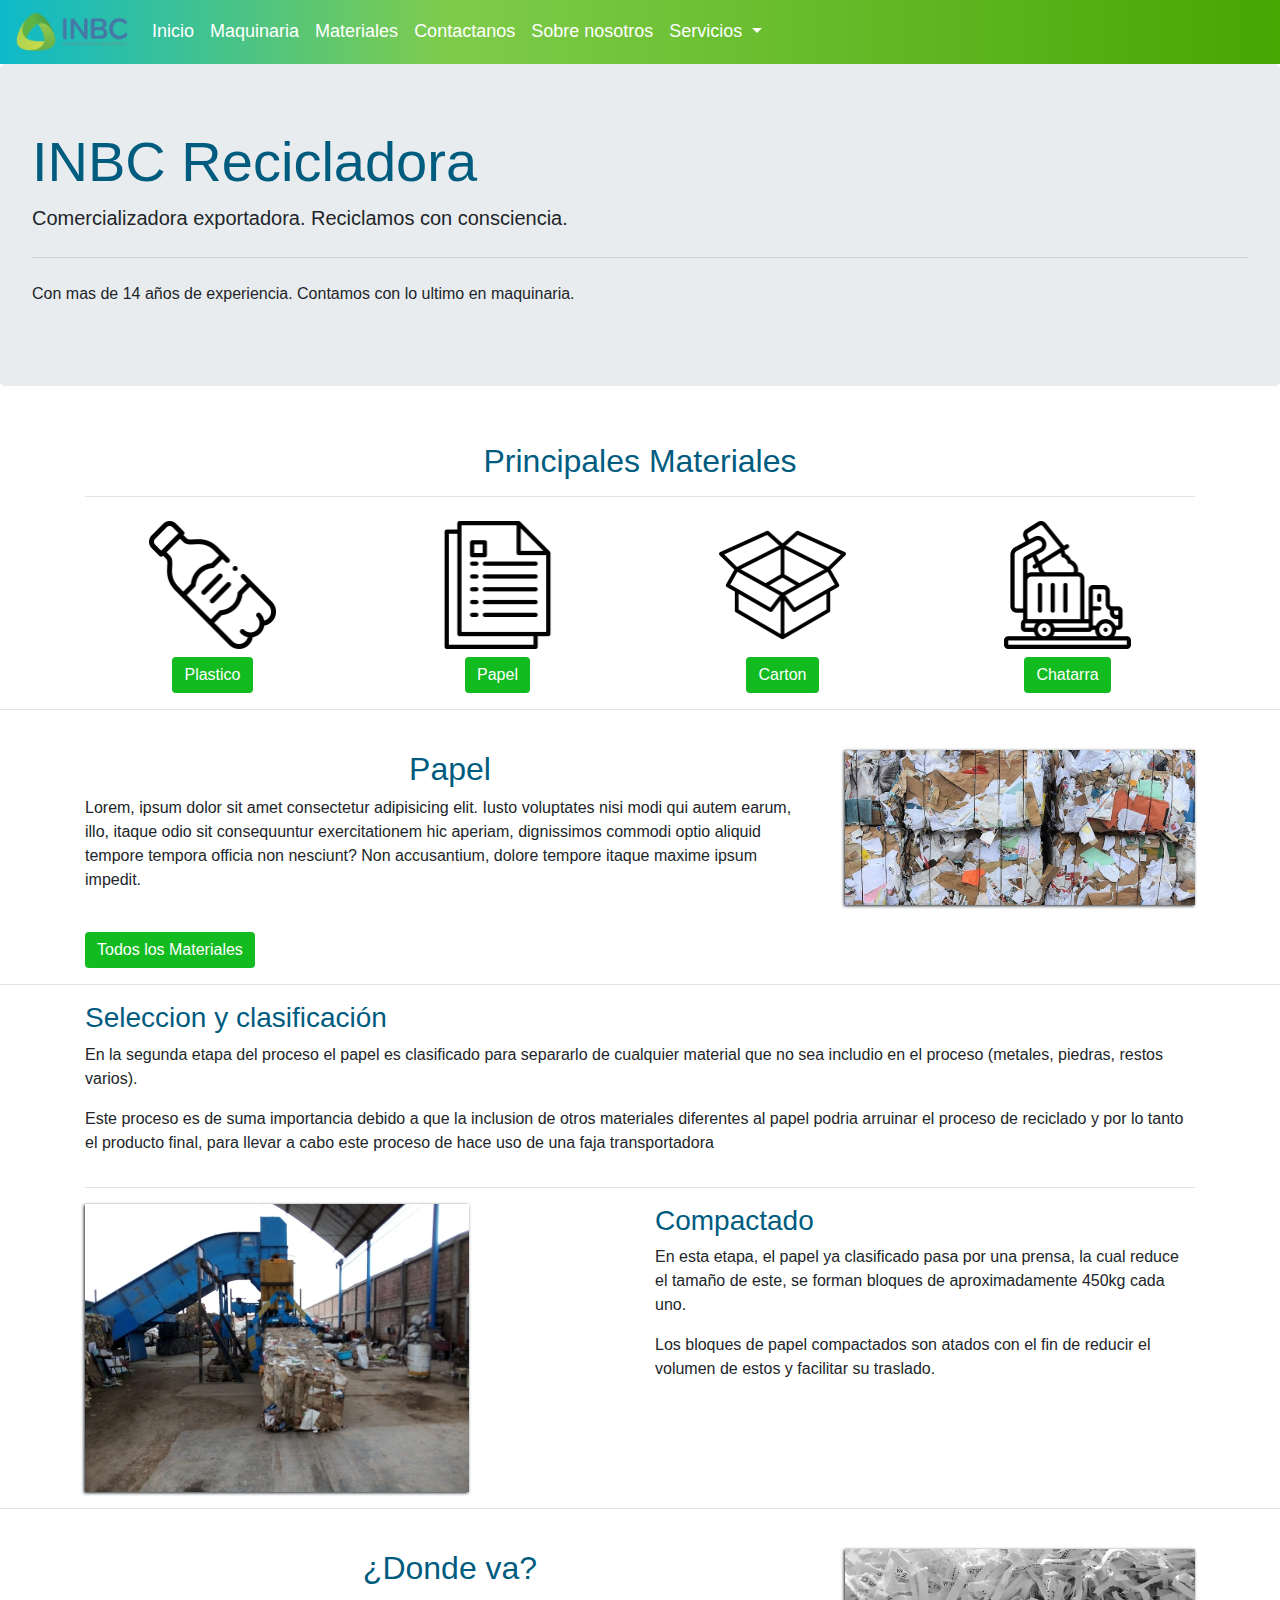
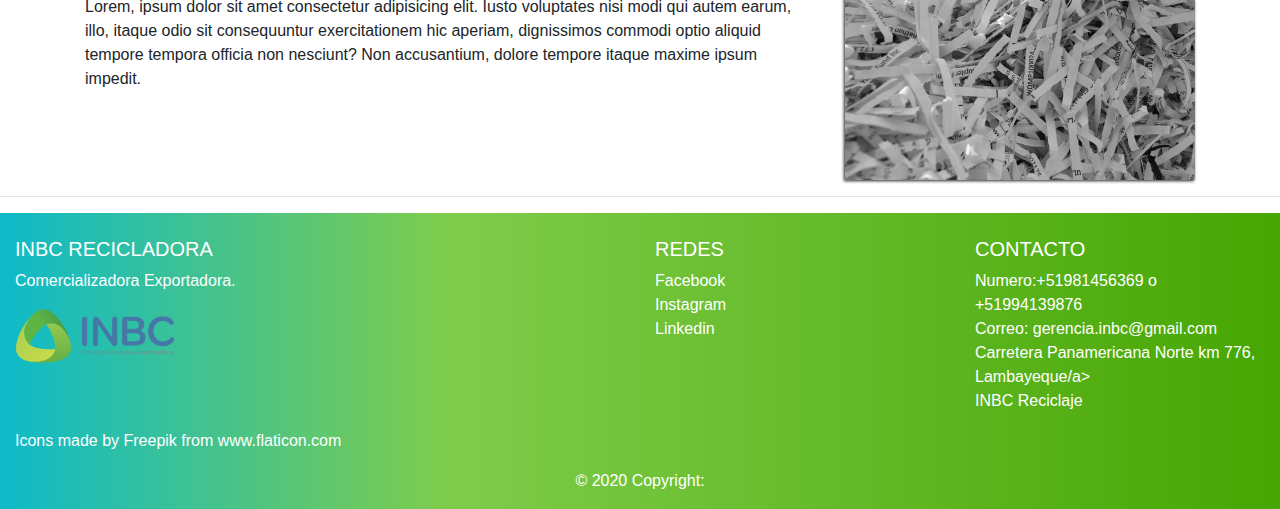
<file: materiales2.html>
<!DOCTYPE html>
<html lang="en">
<head>
    <meta charset="UTF-8">
    <meta name="viewport" content="width=device-width, user-scalable=no, initial-scale=1.0, maximum-scale=1.0, minimum-scale=1.0">
    <link rel="stylesheet" href="css/bootstrap.min.css">
    <link rel="stylesheet" href="css/style.css">
    <link rel="icon" href="img/INBC (1) (1).png" type="image/png">
    <title>INBC</title>
</head>
<body>


    <!--Nav Menu-->
    <nav class="navbar navbar-expand-md navbar-dark ">
        <a id="logo" class="navbar-brand"><img src="img/INBC (1).png" alt="logo"></a>
        <button class="navbar-toggler" data-target="#menu" data-toggle="collapse" type="button">
            <span class="navbar-toggler-icon"></span>
        </button>
    <div class="collapse navbar-collapse" id="menu">
        <ul class="navbar-nav mr-auto">
            <li class="navbar-item active">
                <a href="index.html" class="nav-link">Inicio</a>
            </li>
            <li class="navbar-item active">
              <a href="maquinaria.html" class="nav-link">Maquinaria</a>
          </li>
            <li class="navbar-item active">
                <a href="materiales.html" class="nav-link">Materiales</a>
            </li>
            <li class="navbar-item active">
                <a href="contact.html" class="nav-link">Contactanos</a>
            </li>
            <li class="navbar-item active">
                <a href="nosotros.html" class="nav-link">Sobre nosotros</a>
            </li>
            <li class="nav-item dropdown">
                <a href="#" class="nav-link dropdown-toggle active" data-toggle="dropdown" data-target="desplegable">
                    Servicios
                </a>
                <div class="dropdown-menu">
                    <a href="servicios.html" class="dropdown-item">Eliminacion de Materiales</a>
                    <a href="servicios2.html" class="dropdown-item">Transporte</a>
                    <a href="servicios3.html" class="dropdown-item">Venta</a>
                    <a href="servicios4.html" class="dropdown-item">Compra</a>
                </div>
            </li>
        </ul>
    </div>
      </nav>
      <!--Nav Menu-->

            <!--Jumbotron-->
  <div class="jumbotron">
    <h1 class="display-4">INBC Recicladora</h1>
    <p class="lead">Comercializadora exportadora. Reciclamos con consciencia. </p>
    <hr class="my-4">
    <p>Con mas de 14 años de experiencia. Contamos con lo ultimo en maquinaria.</p>
    <p class="lead">
    </p>
  </div>
  <!--Jumbotron-->

      <!--Contenido-->

              <!--Materiales-->
              <br>
                <div class="container" id="materiales">
                    <h2 class="text-center">Principales Materiales</h2>
                    <hr>
                    <div class="row">
                        <div  class="col-xs-12 col-sm-12 col-md-6 col-lg-3">
                                <a href="#">
                                    <div class="text-center">
                                        <img class="img-fluid d-block mx-auto" src="img/water.png" alt="Foto">
                                        <a href="materiales.html" class="btn btn-info" role="button">Plastico</a>
                                    </div>
                                </a>
                        </div>
                      
                        <div  class="col-xs-12 col-sm-12 col-md-6 col-lg-3">
                            <a href="#">
                                <div class="text-center">
                                    <img class="img-fluid d-block mx-auto" src="img/paper.png" alt="Foto">
                                    <a href="materiales2.html" class="btn btn-info" role="button">Papel</a>
                                </div>
                            </a>
                    </div>
                      
    
                    <div  class="col-xs-12 col-sm-12 col-md-6 col-lg-3">
                        <a href="#">
                            <div class="text-center">
                                <img class="img-fluid d-block mx-auto" src="img/open-cardboard-box.png" alt="Foto">
                                <a href="materiales3.html" class="btn btn-info" role="button">Carton</a>
                            </div>
                        </a>
                    </div>
                     
    
                    <div  class="col-xs-12 col-sm-12 col-md-6 col-lg-3">
                        <a href="#">
                            <div class="text-center">
                                <img class="img-fluid d-block mx-auto" src="img/garbage-truck.png" alt="Foto">
                                <a href="materiales4.html" class="btn btn-info" role="button">Chatarra</a>
                            </div>
                        </a>
                    </div>
                        </div>
                    </div>
                    <hr>
                </div>
                <!--Materiales-->

                <!--Descripcion-->
                <div class="container">
                    <div class="row">
                    <div id="color" class="col-lg-8">
                        <br>
                        <h2 class="text-center">Papel</h2>
                        <p>Lorem, ipsum dolor sit amet consectetur adipisicing elit. Iusto voluptates nisi modi qui autem earum, illo, itaque odio sit consequuntur exercitationem hic aperiam, dignissimos commodi optio aliquid tempore tempora officia non nesciunt? Non accusantium, dolore tempore itaque maxime ipsum impedit.</p>
                        <br>
                        <a href="Tmateriales.html" class="btn btn-info text-center" role="button">Todos los Materiales</a>
                        <br>
                    </div>
    
                    <div class="col-lg-4">
                        <div>
                            <br>
                            <img id="img1" class="img-fluid" src="img/papel.jpg" alt="Foto">
                        </div>
                    </div>
                </div>
                </div>

                <hr> 
                <div class="container">
                <div class="row">
                  <div class="col-lg-12">
                    <h3>Seleccion y clasificación</h3>
                    <p>En la segunda etapa del proceso el papel es clasificado para separarlo de cualquier material que no sea includio en el proceso (metales, piedras, restos varios).</p>
                    <p>Este proceso es de suma importancia debido a que la inclusion de otros materiales diferentes al papel podria arruinar el proceso de reciclado y por lo tanto el producto final, para llevar a cabo este proceso de hace uso de una faja transportadora</p>
                  </div>
                </div>
                <hr>
                <div class="row">
                  <div class="col-lg-6">
                    <img id="img4" class="img-fluid" src="img/cartoncompactado.jpg" alt="Carton compactado">
                  </div>
                  <div class="col-lg-6">
                    <h3 >Compactado</h3>
                  <p>En esta etapa, el papel ya clasificado pasa por una prensa, la cual reduce el tamaño de este, se forman bloques de aproximadamente 450kg cada uno.</p>
                  <p>Los bloques de papel compactados son atados con el fin de reducir el volumen de estos y facilitar su traslado.</p>
                </div>
                </div>
              </div> 
                <hr>  

                <div class="container">
                    <div class="row">

                      <div id="color" class="col-lg-8">
                        <br>
                        <h2 class="text-center">¿Donde va?</h2>
                        <p>Lorem, ipsum dolor sit amet consectetur adipisicing elit. Iusto voluptates nisi modi qui autem earum, illo, itaque odio sit consequuntur exercitationem hic aperiam, dignissimos commodi optio aliquid tempore tempora officia non nesciunt? Non accusantium, dolore tempore itaque maxime ipsum impedit.</p>
                        <br>
                    </div>

                    <div class="col-lg-4">
                        <div>
                            <br>
                            <img id="img2" class="img-fluid" src="img/cargo.jpg" alt="Foto">
                        </div>
                    </div>

                    
    

                </div>
                </div>
                <hr>
                <!--Descripcion-->

      <!--Contenido-->
       <!--Footer-->
    <footer class="page-footer font-small blue pt-4">
      <div class="container-fluid text-center text-md-left">
        <div class="row">
          <div class="col-md-6 mt-md-0 mt-3">     
            <h5 class="text-uppercase">INBC Recicladora</h5>
            <p>Comercializadora Exportadora.</p>
            <img class="img-fluid" src="img/INBC (1).png" alt="Logo">     
    
          </div>
          
    
          <hr class="clearfix w-100 d-md-none pb-3">
    
          
          <div class="col-md-3 mb-md-0 mb-3">
    
          
            <h5 class="text-uppercase">Redes</h5>
    
            <ul class="list-unstyled">
              <li>
                <a href="#!">Facebook</a>
              </li>
              <!-- <li>
                <a href="#!">Twitter</a>
              </li> -->
              <li>
                <a href="#!">Instagram</a>
              </li>
              <li>
                <a href="#!">Linkedin</a>
              </li>
            </ul>
    
          </div>
          
    
         
          <div class="col-md-3 mb-md-0 mb-3">
    
            
            <h5 class="text-uppercase">Contacto</h5>
    
            <ul class="list-unstyled">
              <li>
                <a href="#!">Numero:+51981456369 o +51994139876</a>
              </li>
              <li>
                <a href="#!">Correo: gerencia.inbc@gmail.com</a>
              </li>
              <li>
                <a href="#!">Carretera Panamericana Norte km 776, Lambayeque/a>
              </li>
              <li>
                <a href="#!">INBC Reciclaje</a>
              </li>
            </ul>
    
          </div>
       
    
        </div>
      
    
      </div>
     
      <div class="container-fluid">
      <div>Icons made by <a href="https://www.flaticon.com/authors/freepik" title="Freepik">Freepik</a> from <a href="https://www.flaticon.com/" title="Flaticon">www.flaticon.com</a></div>
    </div>
      <div class="footer-copyright text-center py-3">© 2020 Copyright:
        <a href="index.html"> <INB class="com"></INB></a>
      </div>
     
    
    </footer>
  
     
         
  
    <script src="https://code.jquery.com/jquery-3.5.1.slim.min.js" integrity="sha384-DfXdz2htPH0lsSSs5nCTpuj/zy4C+OGpamoFVy38MVBnE+IbbVYUew+OrCXaRkfj" crossorigin="anonymous"></script>
    <script src="https://cdn.jsdelivr.net/npm/popper.js@1.16.0/dist/umd/popper.min.js" integrity="sha384-Q6E9RHvbIyZFJoft+2mJbHaEWldlvI9IOYy5n3zV9zzTtmI3UksdQRVvoxMfooAo" crossorigin="anonymous"></script>
    <script src="https://stackpath.bootstrapcdn.com/bootstrap/4.5.0/js/bootstrap.min.js" integrity="sha384-OgVRvuATP1z7JjHLkuOU7Xw704+h835Lr+6QL9UvYjZE3Ipu6Tp75j7Bh/kR0JKI" crossorigin="anonymous"></script>
  </body>
  </html>
</file>
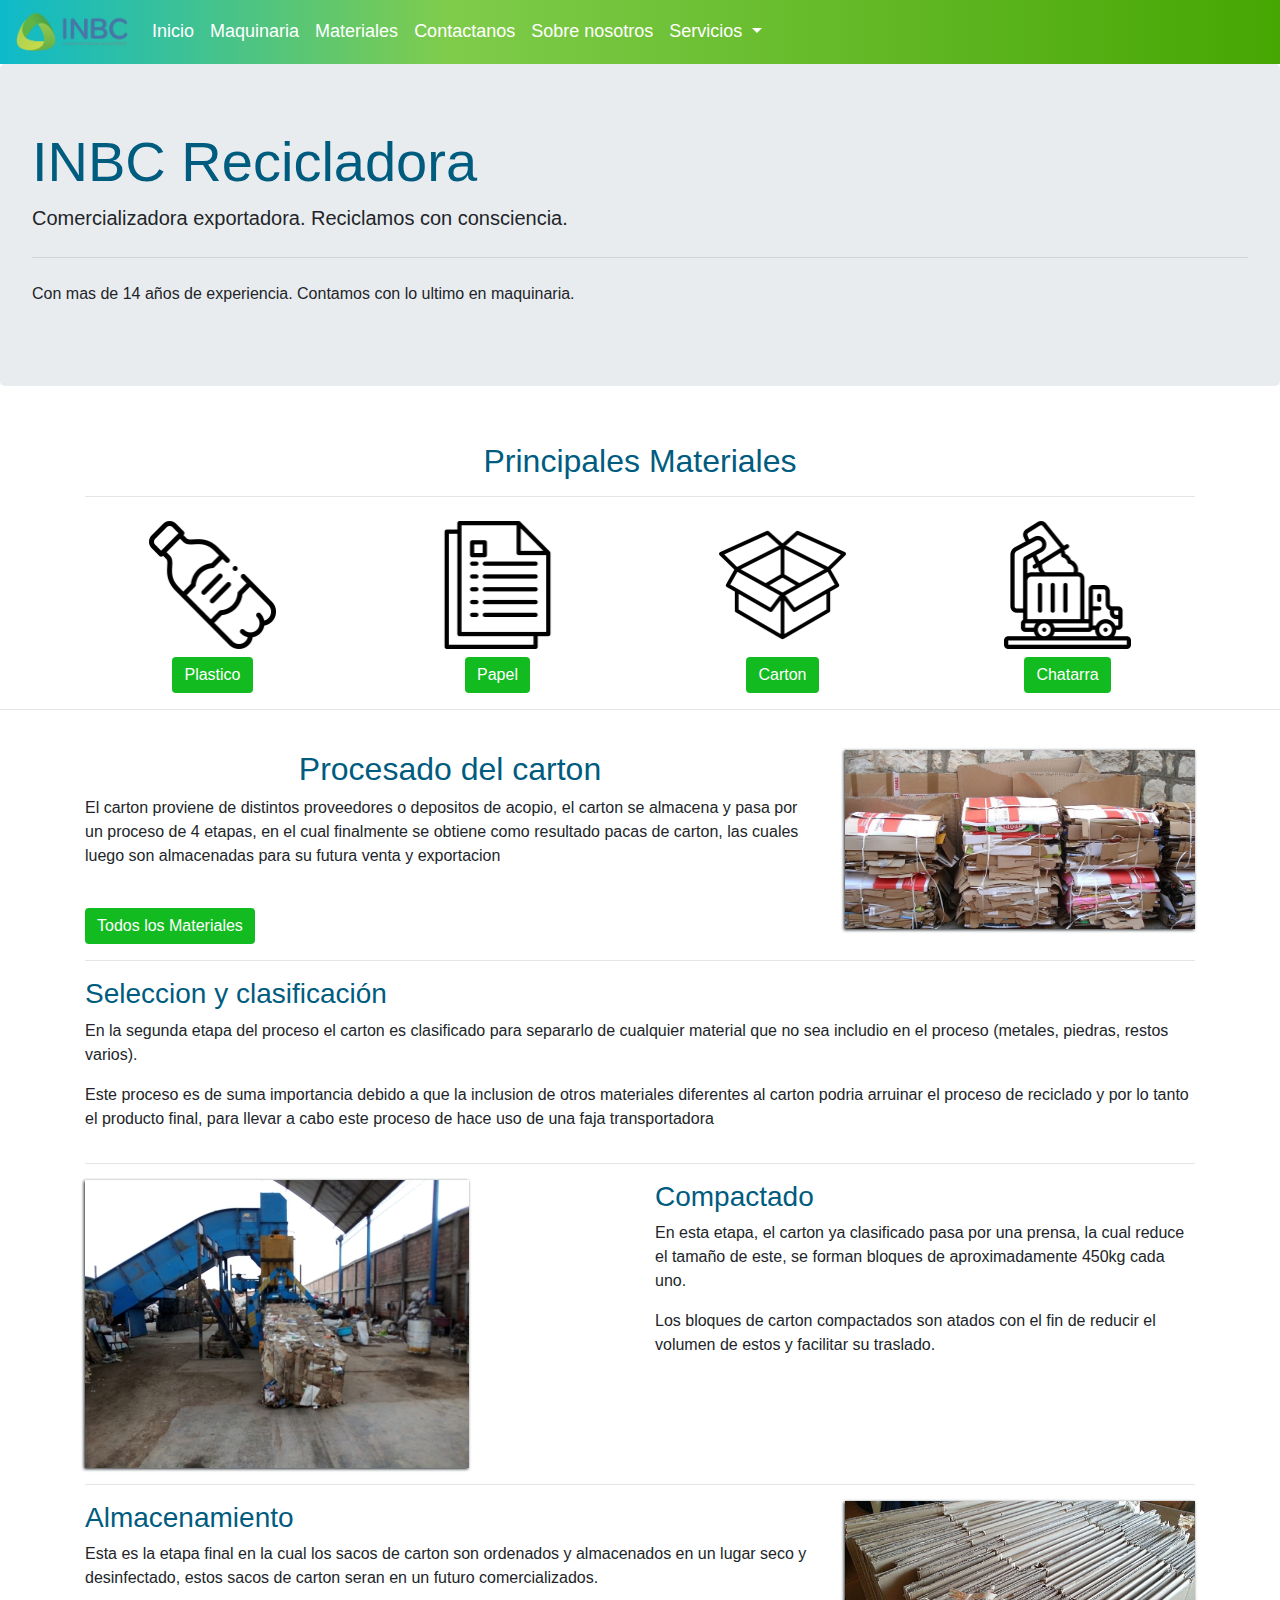
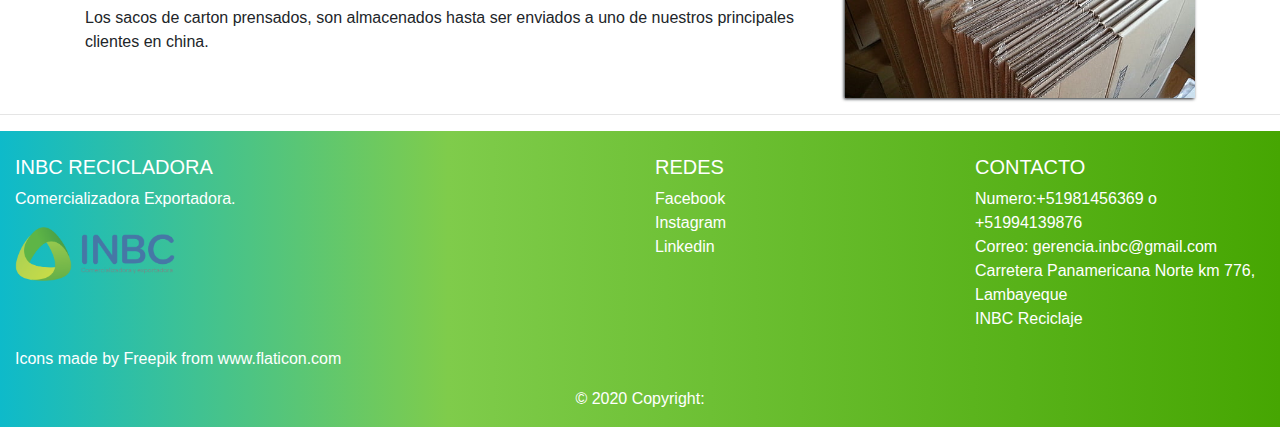
<file: materiales3.html>
<!DOCTYPE html>
<html lang="en">
<head>
    <meta charset="UTF-8">
    <meta name="viewport" content="width=device-width, user-scalable=no, initial-scale=1.0, maximum-scale=1.0, minimum-scale=1.0">
    <link rel="stylesheet" href="css/bootstrap.min.css">
    <link rel="stylesheet" href="css/style.css">
    <link rel="icon" href="img/INBC (1) (1).png" type="image/png">
    <title>INBC</title>
</head>
<body>

    <!--Nav Menu-->
    <nav class="navbar navbar-expand-md navbar-dark ">
        <a id="logo" class="navbar-brand"><img src="img/INBC (1).png" alt="logo"></a>
        <button class="navbar-toggler" data-target="#menu" data-toggle="collapse" type="button">
            <span class="navbar-toggler-icon"></span>
        </button>
    <div class="collapse navbar-collapse" id="menu">
        <ul class="navbar-nav mr-auto">
            <li class="navbar-item active">
                <a href="index.html" class="nav-link">Inicio</a>
            </li>
            <li class="navbar-item active">
              <a href="maquinaria.html" class="nav-link">Maquinaria</a>
          </li>
            <li class="navbar-item active">
                <a href="materiales.html" class="nav-link">Materiales</a>
            </li>
            <li class="navbar-item active">
                <a href="contact.html" class="nav-link">Contactanos</a>
            </li>
            <li class="navbar-item active">
                <a href="nosotros.html" class="nav-link">Sobre nosotros</a>
            </li>
            <li class="nav-item dropdown">
                <a href="#" class="nav-link dropdown-toggle active" data-toggle="dropdown" data-target="desplegable">
                    Servicios
                </a>
                <div class="dropdown-menu">
                    <a href="servicios.html" class="dropdown-item">Eliminacion de Materiales</a>
                    <a href="servicios2.html" class="dropdown-item">Transporte</a>
                    <a href="servicios3.html" class="dropdown-item">Venta</a>
                    <a href="servicios4.html" class="dropdown-item">Compra</a>
                </div>
            </li>
        </ul>
    </div>
      </nav>
      <!--Nav Menu-->

            <!--Jumbotron-->
      <div class="jumbotron">
        <h1 class="display-4">INBC Recicladora</h1>
        <p class="lead">Comercializadora exportadora. Reciclamos con consciencia. </p>
        <hr class="my-4">
        <p>Con mas de 14 años de experiencia. Contamos con lo ultimo en maquinaria.</p>
        <p class="lead">
        </p>
      </div>
    <!--Jumbotron-->

      <!--Contenido-->

              <!--Materiales-->
              <br>
                <div class="container" id="materiales">
                    <h2 class="text-center">Principales Materiales</h2>
                    <hr>
                    <div class="row">
                        <div  class="col-xs-12 col-sm-12 col-md-6 col-lg-3">
                                <a href="#">
                                    <div class="text-center">
                                        <img class="img-fluid d-block mx-auto" src="img/water.png" alt="Foto">
                                        <a href="materiales.html" class="btn btn-info" role="button">Plastico</a>
                                    </div>
                                </a>
                        </div>
                      
                        <div  class="col-xs-12 col-sm-12 col-md-6 col-lg-3">
                            <a href="#">
                                <div class="text-center">
                                    <img class="img-fluid d-block mx-auto" src="img/paper.png" alt="Foto">
                                    <a href="materiales2.html" class="btn btn-info" role="button">Papel</a>
                                </div>
                            </a>
                    </div>
                      
    
                    <div  class="col-xs-12 col-sm-12 col-md-6 col-lg-3">
                        <a href="#">
                            <div class="text-center">
                                <img class="img-fluid d-block mx-auto" src="img/open-cardboard-box.png" alt="Foto">
                                <a href="materiales3.html" class="btn btn-info" role="button">Carton</a>
                            </div>
                        </a>
                    </div>
                     
    
                    <div  class="col-xs-12 col-sm-12 col-md-6 col-lg-3">
                        <a href="#">
                            <div class="text-center">
                                <img class="img-fluid d-block mx-auto" src="img/garbage-truck.png" alt="Foto">
                                <a href="materiales4.html" class="btn btn-info" role="button">Chatarra</a>
                            </div>
                        </a>
                    </div>
                        </div>
                    </div>
                    <hr>
                </div>
                <!--Materiales-->

                <!--Descripcion-->
                <div class="container">
                    <div class="row">
                    <div id="color" class="col-lg-8">
                        <br>
                        <h2 class="text-center">Procesado del carton</h2>
                        <p>El carton proviene de distintos proveedores o depositos de acopio, el carton se almacena y pasa por un proceso de 4 etapas, en el cual finalmente se obtiene como resultado pacas de carton, las cuales luego son almacenadas para su futura venta y exportacion</p>
                        <br>
                        <a href="Tmateriales.html" class="btn btn-info text-center" role="button">Todos los Materiales</a>
                        <br>
                    </div>
    
                    <div class="col-lg-4">
                        <div>
                            <br>
                            <img id="img1" class="img-fluid" src="img/carton.jpg" alt="Foto">
                        </div>
                    </div>
                </div>
                <hr>
                <div class="row">
                  <div class="col-lg-12">
                    <h3>Seleccion y clasificación</h3>
                    <p>En la segunda etapa del proceso el carton es clasificado para separarlo de cualquier material que no sea includio en el proceso (metales, piedras, restos varios).</p>
                    <p>Este proceso es de suma importancia debido a que la inclusion de otros materiales diferentes al carton podria arruinar el proceso de reciclado y por lo tanto el producto final, para llevar a cabo este proceso de hace uso de una faja transportadora</p>
                  </div>
                </div>
                <hr>
                <div class="row">
                  <div class="col-lg-6">
                    <img id="img4" class="img-fluid" src="img/cartoncompactado.jpg" alt="Carton compactado">
                  </div>
                  <div class="col-lg-6">
                    <h3 >Compactado</h3>
                  <p>En esta etapa, el carton ya clasificado pasa por una prensa, la cual reduce el tamaño de este, se forman bloques de aproximadamente 450kg cada uno.</p>
                  <p>Los bloques de carton compactados son atados con el fin de reducir el volumen de estos y facilitar su traslado.</p>
                </div>
                </div>
                <hr>
                <div class="row">
                  <div  class="col-lg-8">
                    <h3 >Almacenamiento</h3>
                  <p>Esta es la etapa final en la cual los sacos de carton son ordenados y almacenados en un lugar seco y desinfectado, estos sacos de carton seran en un futuro comercializados.</p>
                  <p>Los sacos de carton prensados, son almacenados hasta ser enviados a uno de nuestros principales clientes en china.</p>
                </div>
                  <div class="col-lg-4">
                    <img id="img3" class="img-fluid" src="img/almacenamientocarton.jpg" alt="Carton compactado">
                  </div>
                </div>
                </div>

                <hr>    


                <!--Descripcion-->

      <!--Contenido-->


        <!--Footer-->
    <footer class="page-footer font-small blue pt-4">
      <div class="container-fluid text-center text-md-left">
        <div class="row">
          <div class="col-md-6 mt-md-0 mt-3">     
            <h5 class="text-uppercase">INBC Recicladora</h5>
            <p>Comercializadora Exportadora.</p>
            <img class="img-fluid" src="img/INBC (1).png" alt="Logo">     
    
          </div>
          
    
          <hr class="clearfix w-100 d-md-none pb-3">
    
          
          <div class="col-md-3 mb-md-0 mb-3">
    
          
            <h5 class="text-uppercase">Redes</h5>
    
            <ul class="list-unstyled">
              <li>
                <a href="#!">Facebook</a>
              </li>
              <!-- <li>
                <a href="#!">Twitter</a>
              </li> -->
              <li>
                <a href="#!">Instagram</a>
              </li>
              <li>
                <a href="#!">Linkedin</a>
              </li>
            </ul>
    
          </div>
          
    
         
          <div class="col-md-3 mb-md-0 mb-3">
    
            
            <h5 class="text-uppercase">Contacto</h5>
    
            <ul class="list-unstyled">
              <li>
                <a href="#!">Numero:+51981456369 o +51994139876</a>
              </li>
              <li>
                <a href="#!">Correo: gerencia.inbc@gmail.com</a>
              </li>
              <li>
                <a href="#!">Carretera Panamericana Norte km 776, Lambayeque</a>
              </li>
              <li>
                <a href="#!">INBC Reciclaje</a>
              </li>
            </ul>
    
          </div>
       
    
        </div>
      
    
      </div>
     
      <div class="container-fluid">
      <div>Icons made by <a href="https://www.flaticon.com/authors/freepik" title="Freepik">Freepik</a> from <a href="https://www.flaticon.com/" title="Flaticon">www.flaticon.com</a></div>
    </div>
      <div class="footer-copyright text-center py-3">© 2020 Copyright:
        <a href="index.html"> <INB class="com"></INB></a>
      </div>
     
    
    </footer>
  
     
         
  
    <script src="https://code.jquery.com/jquery-3.5.1.slim.min.js" integrity="sha384-DfXdz2htPH0lsSSs5nCTpuj/zy4C+OGpamoFVy38MVBnE+IbbVYUew+OrCXaRkfj" crossorigin="anonymous"></script>
    <script src="https://cdn.jsdelivr.net/npm/popper.js@1.16.0/dist/umd/popper.min.js" integrity="sha384-Q6E9RHvbIyZFJoft+2mJbHaEWldlvI9IOYy5n3zV9zzTtmI3UksdQRVvoxMfooAo" crossorigin="anonymous"></script>
    <script src="https://stackpath.bootstrapcdn.com/bootstrap/4.5.0/js/bootstrap.min.js" integrity="sha384-OgVRvuATP1z7JjHLkuOU7Xw704+h835Lr+6QL9UvYjZE3Ipu6Tp75j7Bh/kR0JKI" crossorigin="anonymous"></script>
  </body>
  </html>
</file>
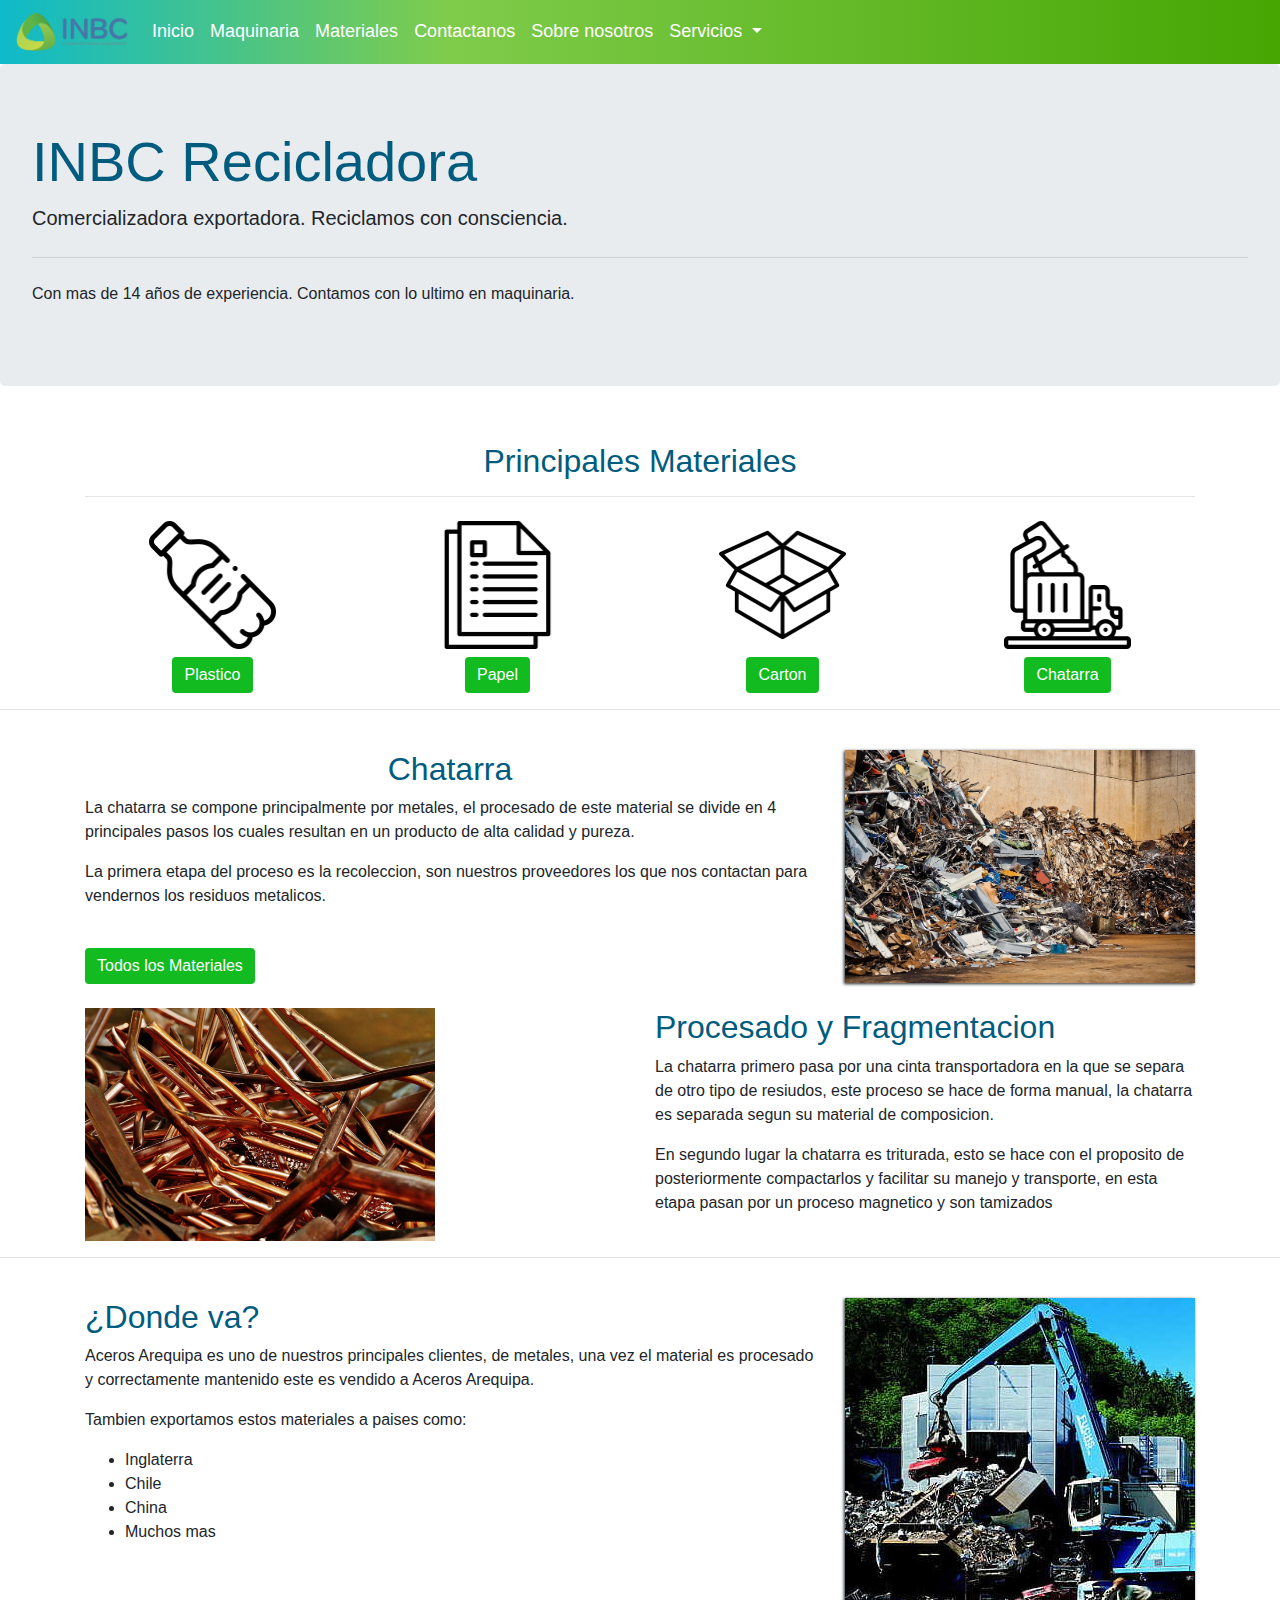
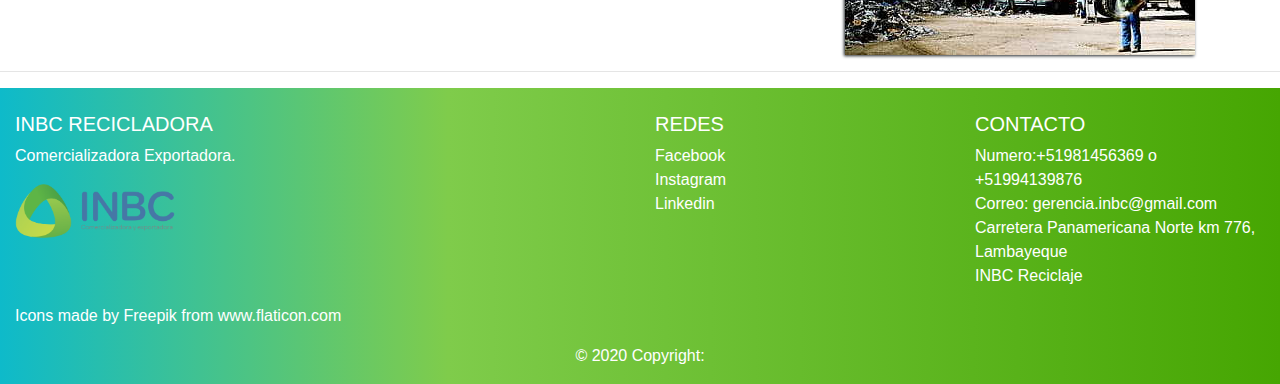
<file: materiales4.html>
<!DOCTYPE html>
<html lang="en">
<head>
    <meta charset="UTF-8">
    <meta name="viewport" content="width=device-width, user-scalable=no, initial-scale=1.0, maximum-scale=1.0, minimum-scale=1.0">
    <link rel="stylesheet" href="css/bootstrap.min.css">
    <link rel="stylesheet" href="css/style.css">
    <link rel="icon" href="img/INBC (1) (1).png" type="image/png">
    <title>INBC</title>
</head>
<body>
    <!--Nav Menu-->
    <nav class="navbar navbar-expand-md navbar-dark ">
        <a id="logo" class="navbar-brand"><img src="img/INBC (1).png" alt="logo"></a>
        <button class="navbar-toggler" data-target="#menu" data-toggle="collapse" type="button">
            <span class="navbar-toggler-icon"></span>
        </button>
    <div class="collapse navbar-collapse" id="menu">
        <ul class="navbar-nav mr-auto">
            <li class="navbar-item active">
                <a href="index.html" class="nav-link">Inicio</a>
            </li>
            <li class="navbar-item active">
              <a href="maquinaria.html" class="nav-link">Maquinaria</a>
          </li>
            <li class="navbar-item active">
                <a href="materiales.html" class="nav-link">Materiales</a>
            </li>
            <li class="navbar-item active">
                <a href="contact.html" class="nav-link">Contactanos</a>
            </li>
            <li class="navbar-item active">
                <a href="nosotros.html" class="nav-link">Sobre nosotros</a>
            </li>
            <li class="nav-item dropdown">
                <a href="#" class="nav-link dropdown-toggle active" data-toggle="dropdown" data-target="desplegable">
                    Servicios
                </a>
                <div class="dropdown-menu">
                    <a href="servicios.html" class="dropdown-item">Eliminacion de Materiales</a>
                    <a href="servicios2.html" class="dropdown-item">Transporte</a>
                    <a href="servicios3.html" class="dropdown-item">Venta</a>
                    <a href="servicios4.html" class="dropdown-item">Compra</a>
                </div>
            </li>
        </ul>
    </div>
      </nav>
      <!--Nav Menu-->

            <!--Jumbotron-->
      <div class="jumbotron">
        <h1 class="display-4">INBC Recicladora</h1>
        <p class="lead">Comercializadora exportadora. Reciclamos con consciencia. </p>
        <hr class="my-4">
        <p>Con mas de 14 años de experiencia. Contamos con lo ultimo en maquinaria.</p>
        <p class="lead">
        </p>
      </div>
  <!--Jumbotron-->

      <!--Contenido-->

              <!--Materiales-->
              <br>
                <div class="container" id="materiales">
                    <h2 class="text-center">Principales Materiales</h2>
                    <hr>
                    <div class="row">
                        <div  class="col-xs-12 col-sm-12 col-md-6 col-lg-3">
                                <a href="#">
                                    <div class="text-center">
                                        <img class="img-fluid d-block mx-auto" src="img/water.png" alt="Foto">
                                        <a href="materiales.html" class="btn btn-info" role="button">Plastico</a>
                                    </div>
                                </a>
                        </div>
                      
                        <div  class="col-xs-12 col-sm-12 col-md-6 col-lg-3">
                            <a href="#">
                                <div class="text-center">
                                    <img class="img-fluid d-block mx-auto" src="img/paper.png" alt="Foto">
                                    <a href="materiales2.html" class="btn btn-info" role="button">Papel</a>
                                </div>
                            </a>
                    </div>
                      
    
                    <div  class="col-xs-12 col-sm-12 col-md-6 col-lg-3">
                        <a href="#">
                            <div class="text-center">
                                <img class="img-fluid d-block mx-auto" src="img/open-cardboard-box.png" alt="Foto">
                                <a href="materiales3.html" class="btn btn-info" role="button">Carton</a>
                            </div>
                        </a>
                    </div>
                     
    
                    <div  class="col-xs-12 col-sm-12 col-md-6 col-lg-3">
                        <a href="#">
                            <div class="text-center">
                                <img class="img-fluid d-block mx-auto" src="img/garbage-truck.png" alt="Foto">
                                <a href="materiales4.html" class="btn btn-info" role="button">Chatarra</a>
                            </div>
                        </a>
                    </div>
                        </div>
                    </div>
                    <hr>
                </div>
                <!--Materiales-->

                <!--Descripcion-->
                <div class="container">
                    <div class="row">
                    <div id="color" class="col-lg-8">
                        <br>
                        <h2 class="text-center">Chatarra</h2>
                        <p>La chatarra se compone principalmente por metales, el procesado de este material se divide en 4 principales pasos los cuales resultan en un producto de alta calidad y pureza.</p>
                        <p>La primera etapa del proceso es la recoleccion, son nuestros proveedores los que nos contactan para vendernos los residuos metalicos.</p>
                        <br>
                        <a href="Tmateriales.html" class="btn btn-info text-center" role="button">Todos los Materiales</a>
                        <br>
                    </div>
    
                    <div class="col-lg-4">
                        <div>
                            <br>
                            <img id="img1" class="img-fluid" src="img/chatarra.jpg" alt="Foto">
                        </div>
                    </div>
                </div>
<br>
                <div class="row">
                  <div class="col-lg-6">
                    <img class="img-fluid" width=350rem" src="img/cubochatarra.jpg" alt="Cubochatarra">
                  </div>
                  <div class="col-lg-6">
                  <h2>Procesado y Fragmentacion</h2>
                  <p>La chatarra primero pasa por una cinta transportadora en la que se separa de otro tipo de resiudos, este proceso se hace de forma manual, la chatarra es separada segun su material de composicion.</p>
                  <p>En segundo lugar la chatarra es triturada, esto se hace con el proposito de posteriormente compactarlos y facilitar su manejo y transporte, en esta etapa pasan por un proceso magnetico y son tamizados</p>
                  </div>
                </div>

                </div>

                <hr>    

                <div class="container">
                    <div class="row">

                   

                    <div id="color" class="col-lg-8">
                        <br>
                        <h2>¿Donde va?</h2>
                        <p>Aceros Arequipa es uno de nuestros principales clientes, de metales, una vez el material es procesado y correctamente mantenido este es vendido a Aceros Arequipa.</p>
                        <p>Tambien exportamos estos materiales a paises como:</p>
                        <ul>
                          <li>Inglaterra</li>
                          <li>Chile</li>
                          <li>China</li>
                          <li>Muchos mas</li>
                        </ul>
                        <br>
                    </div>


                    <div class="col-lg-4">
                      <div>
                          <br>
                          <img id="img2" class="img-fluid" src="img/expo-chatarra.jpg" alt="Foto">
                      </div>
                  </div>
    

                </div>
                </div>
                <hr>
                <!--Descripcion-->

      <!--Contenido-->
        <!--Footer-->
    <footer class="page-footer font-small blue pt-4">
      <div class="container-fluid text-center text-md-left">
        <div class="row">
          <div class="col-md-6 mt-md-0 mt-3">     
            <h5 class="text-uppercase">INBC Recicladora</h5>
            <p>Comercializadora Exportadora.</p>
            <img class="img-fluid" src="img/INBC (1).png" alt="Logo">     
    
          </div>
          
    
          <hr class="clearfix w-100 d-md-none pb-3">
    
          
          <div class="col-md-3 mb-md-0 mb-3">
    
          
            <h5 class="text-uppercase">Redes</h5>
    
            <ul class="list-unstyled">
              <li>
                <a href="#!">Facebook</a>
              </li>
              <!-- <li>
                <a href="#!">Twitter</a>
              </li> -->
              <li>
                <a href="#!">Instagram</a>
              </li>
              <li>
                <a href="#!">Linkedin</a>
              </li>
            </ul>
    
          </div>
          
    
         
          <div class="col-md-3 mb-md-0 mb-3">
    
            
            <h5 class="text-uppercase">Contacto</h5>
    
            <ul class="list-unstyled">
              <li>
                <a href="#!">Numero:+51981456369 o +51994139876</a>
              </li>
              <li>
                <a href="#!">Correo: gerencia.inbc@gmail.com</a>
              </li>
              <li>
                <a href="#!">Carretera Panamericana Norte km 776, Lambayeque</a>
              </li>
              <li>
                <a href="#!">INBC Reciclaje</a>
              </li>
            </ul>
    
          </div>
       
    
        </div>
      
    
      </div>
     
      <div class="container-fluid">
      <div>Icons made by <a href="https://www.flaticon.com/authors/freepik" title="Freepik">Freepik</a> from <a href="https://www.flaticon.com/" title="Flaticon">www.flaticon.com</a></div>
    </div>
      <div class="footer-copyright text-center py-3">© 2020 Copyright:
        <a href="index.html"> <INB class="com"></INB></a>
      </div>
     
    
    </footer>
  
     
         
  
    <script src="https://code.jquery.com/jquery-3.5.1.slim.min.js" integrity="sha384-DfXdz2htPH0lsSSs5nCTpuj/zy4C+OGpamoFVy38MVBnE+IbbVYUew+OrCXaRkfj" crossorigin="anonymous"></script>
    <script src="https://cdn.jsdelivr.net/npm/popper.js@1.16.0/dist/umd/popper.min.js" integrity="sha384-Q6E9RHvbIyZFJoft+2mJbHaEWldlvI9IOYy5n3zV9zzTtmI3UksdQRVvoxMfooAo" crossorigin="anonymous"></script>
    <script src="https://stackpath.bootstrapcdn.com/bootstrap/4.5.0/js/bootstrap.min.js" integrity="sha384-OgVRvuATP1z7JjHLkuOU7Xw704+h835Lr+6QL9UvYjZE3Ipu6Tp75j7Bh/kR0JKI" crossorigin="anonymous"></script>
  </body>
  </html>
</file>
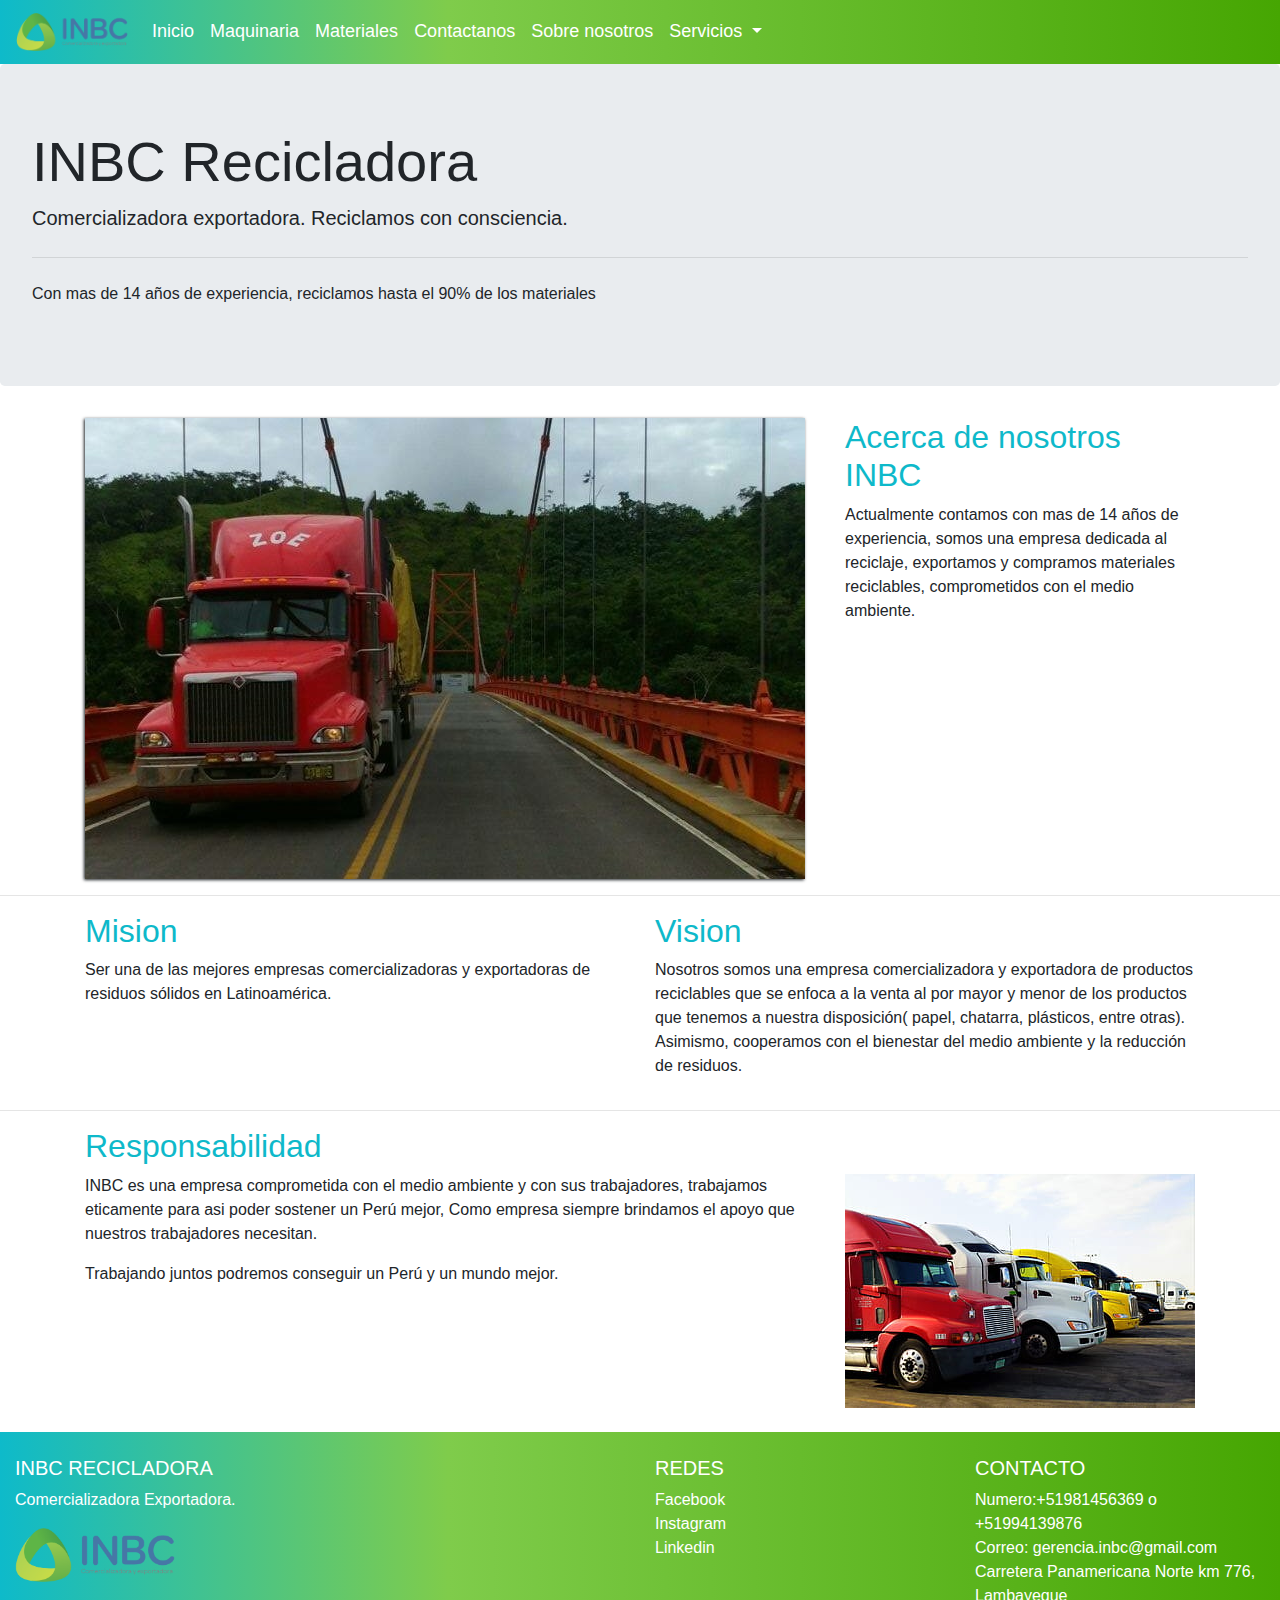
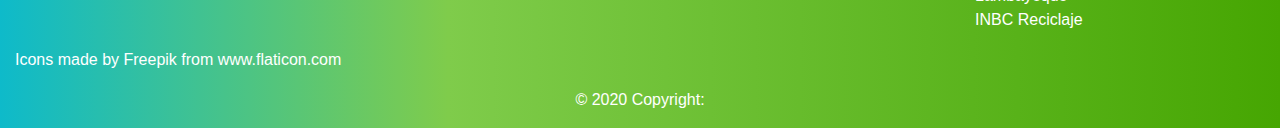
<file: nosotros.html>
<!DOCTYPE html>
<html lang="en">
<head>
    <meta charset="UTF-8">
    <meta name="viewport" content="width=device-width, user-scalable=no, initial-scale=1.0, maximum-scale=1.0, minimum-scale=1.0">
    <link rel="stylesheet" href="css/bootstrap.min.css">
    <link rel="stylesheet" href="css/style-nosotros.css">
    <link rel="icon" href="img/INBC (1) (1).png" type="image/png">
    <title>INBC</title>
</head>
<body>


    <!--Nav Menu-->
    <nav class="navbar navbar-expand-md navbar-dark ">
      <a id="logo" class="navbar-brand"><img src="img/INBC (1).png" alt="logo"></a>
      <button class="navbar-toggler" data-target="#menu" data-toggle="collapse" type="button">
          <span class="navbar-toggler-icon"></span>
      </button>
  <div class="collapse navbar-collapse" id="menu">
      <ul class="navbar-nav mr-auto">
          <li class="navbar-item active">
              <a href="index.html" class="nav-link">Inicio</a>
          </li>
          <li class="navbar-item active">
            <a href="maquinaria.html" class="nav-link">Maquinaria</a>
        </li>
          <li class="navbar-item active">
              <a href="materiales.html" class="nav-link">Materiales</a>
          </li>
          <li class="navbar-item active">
              <a href="contact.html" class="nav-link">Contactanos</a>
          </li>
          <li class="navbar-item active">
              <a href="nosotros.html" class="nav-link">Sobre nosotros</a>
          </li>
          <li class="nav-item dropdown">
              <a href="#" class="nav-link dropdown-toggle active" data-toggle="dropdown" data-target="desplegable">
                  Servicios
              </a>
              <div class="dropdown-menu">
                  <a href="servicios.html" class="dropdown-item">Eliminacion de Materiales</a>
                  <a href="servicios2.html" class="dropdown-item">Transporte</a>
                  <a href="servicios3.html" class="dropdown-item">Venta</a>
                  <a href="servicios4.html" class="dropdown-item">Compra</a>
              </div>
          </li>
      </ul>
  </div>
    </nav>
    <!--Nav Menu-->

  <!--Jumbotron-->
  <div class="jumbotron">
    <h1 class="display-4">INBC Recicladora</h1>
    <p class="lead">Comercializadora exportadora. Reciclamos con consciencia. </p>
    <hr class="my-4">
    <p>Con mas de 14 años de experiencia, reciclamos hasta el 90% de los materiales</p>
    <p class="lead">
    </p>
  </div>
  <!--Jumbotron-->

  <!--Cuerpo-->
  <div class="container">
    <div class="row">
        <div class="col-lg-8">
            <img  id="img" class="img-fluid" src="img/proceso3.jpeg" alt="no c">
        </div>
        <div id="export" class="col-lg-4">
            <h2>Acerca de nosotros INBC</h2>
            <p>Actualmente contamos con mas de 14 años de experiencia, somos una empresa dedicada al reciclaje, exportamos y compramos materiales reciclables, comprometidos con el medio ambiente. </p>
        </div>
    </div>
</div>
<hr>
<div class="container">
    <div class="row">
        <div id="export" class="col-lg-6">
            <h2>Mision</h2>
            <p> Ser una de las mejores empresas comercializadoras y exportadoras de residuos sólidos en Latinoamérica.</p>
        </div>
        <div id="export" class="col-lg-6">
            <h2>Vision</h2>
            <p>Nosotros somos una empresa comercializadora y exportadora de productos reciclables que se enfoca a la venta al por mayor y menor de los productos que tenemos a nuestra disposición( papel, chatarra, plásticos, entre otras). Asimismo, cooperamos con el bienestar del medio ambiente y la reducción de residuos.</p>
        </div>
    </div>
</div>
<hr>
<div id="export" class="container">
    <h2>Responsabilidad</h2>
    <div class="row">
        <div id="export" class="col-lg-8">
            <p>INBC es una empresa comprometida con el medio ambiente y con sus trabajadores, trabajamos eticamente para asi poder sostener un Perú mejor, Como empresa siempre brindamos el apoyo que nuestros trabajadores necesitan.</p>
            <p>Trabajando juntos podremos conseguir un Perú y un mundo mejor.</p>
        </div>
        <div class="col-lg-4">
            <div>
                <img class="img-fluid" width="400rem" src="img/proceso1.jpg" alt="proceso">
            </div>
        </div>
    </div>
</div>
<br>




  <!--Cuerpo-->
  
             <!--Footer-->
    <footer class="page-footer font-small blue pt-4">
      <div class="container-fluid text-center text-md-left">
        <div class="row">
          <div class="col-md-6 mt-md-0 mt-3">     
            <h5 class="text-uppercase">INBC Recicladora</h5>
            <p>Comercializadora Exportadora.</p>
            <img class="img-fluid" src="img/INBC (1).png" alt="Logo">     
    
          </div>
          
    
          <hr class="clearfix w-100 d-md-none pb-3">
    
          
          <div class="col-md-3 mb-md-0 mb-3">
    
          
            <h5 class="text-uppercase">Redes</h5>
    
            <ul class="list-unstyled">
              <li>
                <a href="#!">Facebook</a>
              </li>
              <!-- <li>
                <a href="#!">Twitter</a>
              </li> -->
              <li>
                <a href="#!">Instagram</a>
              </li>
              <li>
                <a href="#!">Linkedin</a>
              </li>
            </ul>
    
          </div>
          
    
         
          <div class="col-md-3 mb-md-0 mb-3">
    
            
            <h5 class="text-uppercase">Contacto</h5>
    
            <ul class="list-unstyled">
              <li>
                <a href="#!">Numero:+51981456369 o +51994139876</a>
              </li>
              <li>
                <a href="#!">Correo: gerencia.inbc@gmail.com</a>
              </li>
              <li>
                <a href="#!">Carretera Panamericana Norte km 776, Lambayeque</a>
              </li>
              <li>
                <a href="#!">INBC Reciclaje</a>
              </li>
            </ul>
    
          </div>
       
    
        </div>
      
    
      </div>
     
      <div class="container-fluid">
      <div>Icons made by <a href="https://www.flaticon.com/authors/freepik" title="Freepik">Freepik</a> from <a href="https://www.flaticon.com/" title="Flaticon">www.flaticon.com</a></div>
    </div>
      <div class="footer-copyright text-center py-3">© 2020 Copyright:
        <a href="index.html"> <INB class="com"></INB></a>
      </div>
     
    
    </footer>
  
     
         
  
    <script src="https://code.jquery.com/jquery-3.5.1.slim.min.js" integrity="sha384-DfXdz2htPH0lsSSs5nCTpuj/zy4C+OGpamoFVy38MVBnE+IbbVYUew+OrCXaRkfj" crossorigin="anonymous"></script>
    <script src="https://cdn.jsdelivr.net/npm/popper.js@1.16.0/dist/umd/popper.min.js" integrity="sha384-Q6E9RHvbIyZFJoft+2mJbHaEWldlvI9IOYy5n3zV9zzTtmI3UksdQRVvoxMfooAo" crossorigin="anonymous"></script>
    <script src="https://stackpath.bootstrapcdn.com/bootstrap/4.5.0/js/bootstrap.min.js" integrity="sha384-OgVRvuATP1z7JjHLkuOU7Xw704+h835Lr+6QL9UvYjZE3Ipu6Tp75j7Bh/kR0JKI" crossorigin="anonymous"></script>
  </body>
  </html>
</file>
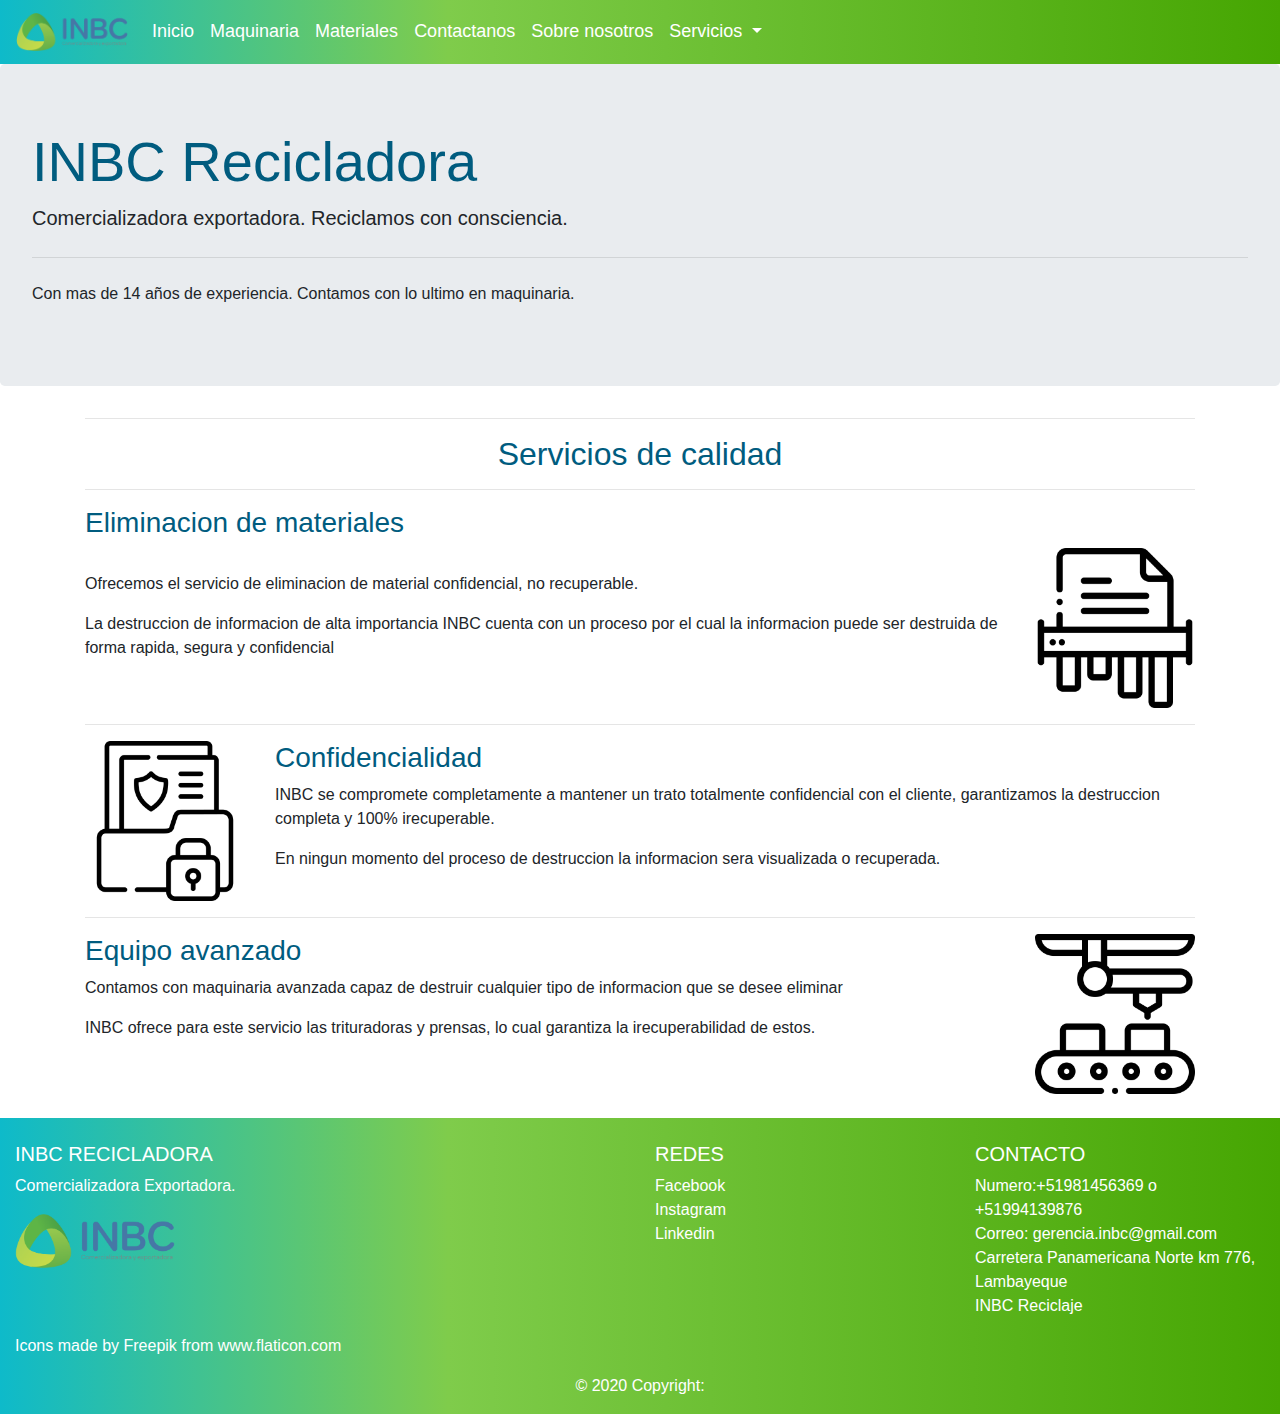
<file: servicios.html>
<!DOCTYPE html>
<html lang="en">
<head>
    <meta charset="UTF-8">
    <meta name="viewport" content="width=device-width, user-scalable=no, initial-scale=1.0, maximum-scale=1.0, minimum-scale=1.0">
    <link rel="stylesheet" href="css/bootstrap.min.css">
    <link rel="stylesheet" href="css/style.css">
    <link rel="icon" href="img/INBC (1) (1).png" type="image/png">
    <title>INBC</title>
</head>
<body>


    <!--Nav Menu-->
    <nav class="navbar navbar-expand-md navbar-dark ">
        <a id="logo" class="navbar-brand"><img src="img/INBC (1).png" alt="logo"></a>
        <button class="navbar-toggler" data-target="#menu" data-toggle="collapse" type="button">
            <span class="navbar-toggler-icon"></span>
        </button>
    <div class="collapse navbar-collapse" id="menu">
        <ul class="navbar-nav mr-auto">
            <li class="navbar-item active">
                <a href="index.html" class="nav-link">Inicio</a>
            </li>
            <li class="navbar-item active">
              <a href="maquinaria.html" class="nav-link">Maquinaria</a>
          </li>
            <li class="navbar-item active">
                <a href="materiales.html" class="nav-link">Materiales</a>
            </li>
            <li class="navbar-item active">
                <a href="contact.html" class="nav-link">Contactanos</a>
            </li>
            <li class="navbar-item active">
                <a href="nosotros.html" class="nav-link">Sobre nosotros</a>
            </li>
            <li class="nav-item dropdown">
                <a href="#" class="nav-link dropdown-toggle active" data-toggle="dropdown" data-target="desplegable">
                    Servicios
                </a>
                <div class="dropdown-menu">
                    <a href="servicios.html" class="dropdown-item">Eliminacion de Materiales</a>
                    <a href="servicios2.html" class="dropdown-item">Transporte</a>
                    <a href="servicios3.html" class="dropdown-item">Venta</a>
                    <a href="servicios4.html" class="dropdown-item">Compra</a>
                </div>
            </li>
        </ul>
    </div>
      </nav>
      <!--Nav Menu-->

            <!--Jumbotron-->
  <div class="jumbotron">
    <h1 class="display-4">INBC Recicladora</h1>
    <p class="lead">Comercializadora exportadora. Reciclamos con consciencia. </p>
    <hr class="my-4">
    <p>Con mas de 14 años de experiencia. Contamos con lo ultimo en maquinaria.</p>
    <p class="lead">
    </p>
  </div>
  <!--Jumbotron-->

    <div class="container">
        <hr>
        <h2 class="text-center">Servicios de calidad</h2>
        <hr>
        <h3 class="text-rigth">Eliminacion de materiales</h3>
        <div class="row">
            <div class="col-lg-10">
                <br>
                <p>Ofrecemos el servicio de eliminacion de material confidencial, no recuperable.</p>
                <p>La destruccion de informacion de alta importancia INBC cuenta con un proceso por el cual la informacion puede ser destruida de forma rapida, segura y confidencial</p>
            </div>
            <div class="col-lg-2">
                <img class="img-fluid" src="img/shredder.png" alt="Trituradora">
            </div>
        </div>
        <hr>
        <div class="row">
            <div class="col-lg-2">
                <img class="img-fluid" src="img/confidential.png" alt="Confidencial">
            </div>
            <div class="col-lg-10">
                <h3>Confidencialidad</h3>
                <p>INBC se compromete completamente a mantener un trato totalmente confidencial con el cliente, garantizamos la destruccion completa y 100% irecuperable.</p>
                <p>En ningun momento del proceso de destruccion la informacion sera visualizada o recuperada.</p>
            </div>
        </div>
        <hr>
        <div class="row">
            <div class="col-lg-10">
                <h3>Equipo avanzado</h3>
                <p>Contamos con maquinaria avanzada capaz de destruir cualquier tipo de informacion que se desee eliminar</p>
                <p>INBC ofrece para este servicio las trituradoras y prensas, lo cual garantiza la irecuperabilidad de estos. </p>
            </div>
            <div class="col-lg-2">
                <img class="img-fluid" src="img/machinery.png" alt="">
            </div>
        </div>
        <br>
    </div>

       <!--Footer-->
    <footer class="page-footer font-small blue pt-4">
      <div class="container-fluid text-center text-md-left">
        <div class="row">
          <div class="col-md-6 mt-md-0 mt-3">     
            <h5 class="text-uppercase">INBC Recicladora</h5>
            <p>Comercializadora Exportadora.</p>
            <img class="img-fluid" src="img/INBC (1).png" alt="Logo">     
    
          </div>
          
    
          <hr class="clearfix w-100 d-md-none pb-3">
    
          
          <div class="col-md-3 mb-md-0 mb-3">
    
          
            <h5 class="text-uppercase">Redes</h5>
    
            <ul class="list-unstyled">
              <li>
                <a href="#!">Facebook</a>
              </li>
              <!-- <li>
                <a href="#!">Twitter</a>
              </li> -->
              <li>
                <a href="#!">Instagram</a>
              </li>
              <li>
                <a href="#!">Linkedin</a>
              </li>
            </ul>
    
          </div>
          
    
         
          <div class="col-md-3 mb-md-0 mb-3">
    
            
            <h5 class="text-uppercase">Contacto</h5>
    
            <ul class="list-unstyled">
              <li>
                <a href="#!">Numero:+51981456369 o +51994139876</a>
              </li>
              <li>
                <a href="#!">Correo: gerencia.inbc@gmail.com</a>
              </li>
              <li>
                <a href="#!">Carretera Panamericana Norte km 776, Lambayeque</a>
              </li>
              <li>
                <a href="#!">INBC Reciclaje</a>
              </li>
            </ul>
    
          </div>
       
    
        </div>
      
    
      </div>
     
      <div class="container-fluid">
      <div>Icons made by <a href="https://www.flaticon.com/authors/freepik" title="Freepik">Freepik</a> from <a href="https://www.flaticon.com/" title="Flaticon">www.flaticon.com</a></div>
    </div>
      <div class="footer-copyright text-center py-3">© 2020 Copyright:
        <a href="index.html"> <INB class="com"></INB></a>
      </div>
     
    
    </footer>
  
     
         
  
    <script src="https://code.jquery.com/jquery-3.5.1.slim.min.js" integrity="sha384-DfXdz2htPH0lsSSs5nCTpuj/zy4C+OGpamoFVy38MVBnE+IbbVYUew+OrCXaRkfj" crossorigin="anonymous"></script>
    <script src="https://cdn.jsdelivr.net/npm/popper.js@1.16.0/dist/umd/popper.min.js" integrity="sha384-Q6E9RHvbIyZFJoft+2mJbHaEWldlvI9IOYy5n3zV9zzTtmI3UksdQRVvoxMfooAo" crossorigin="anonymous"></script>
    <script src="https://stackpath.bootstrapcdn.com/bootstrap/4.5.0/js/bootstrap.min.js" integrity="sha384-OgVRvuATP1z7JjHLkuOU7Xw704+h835Lr+6QL9UvYjZE3Ipu6Tp75j7Bh/kR0JKI" crossorigin="anonymous"></script>
  </body>
  </html>
</file>
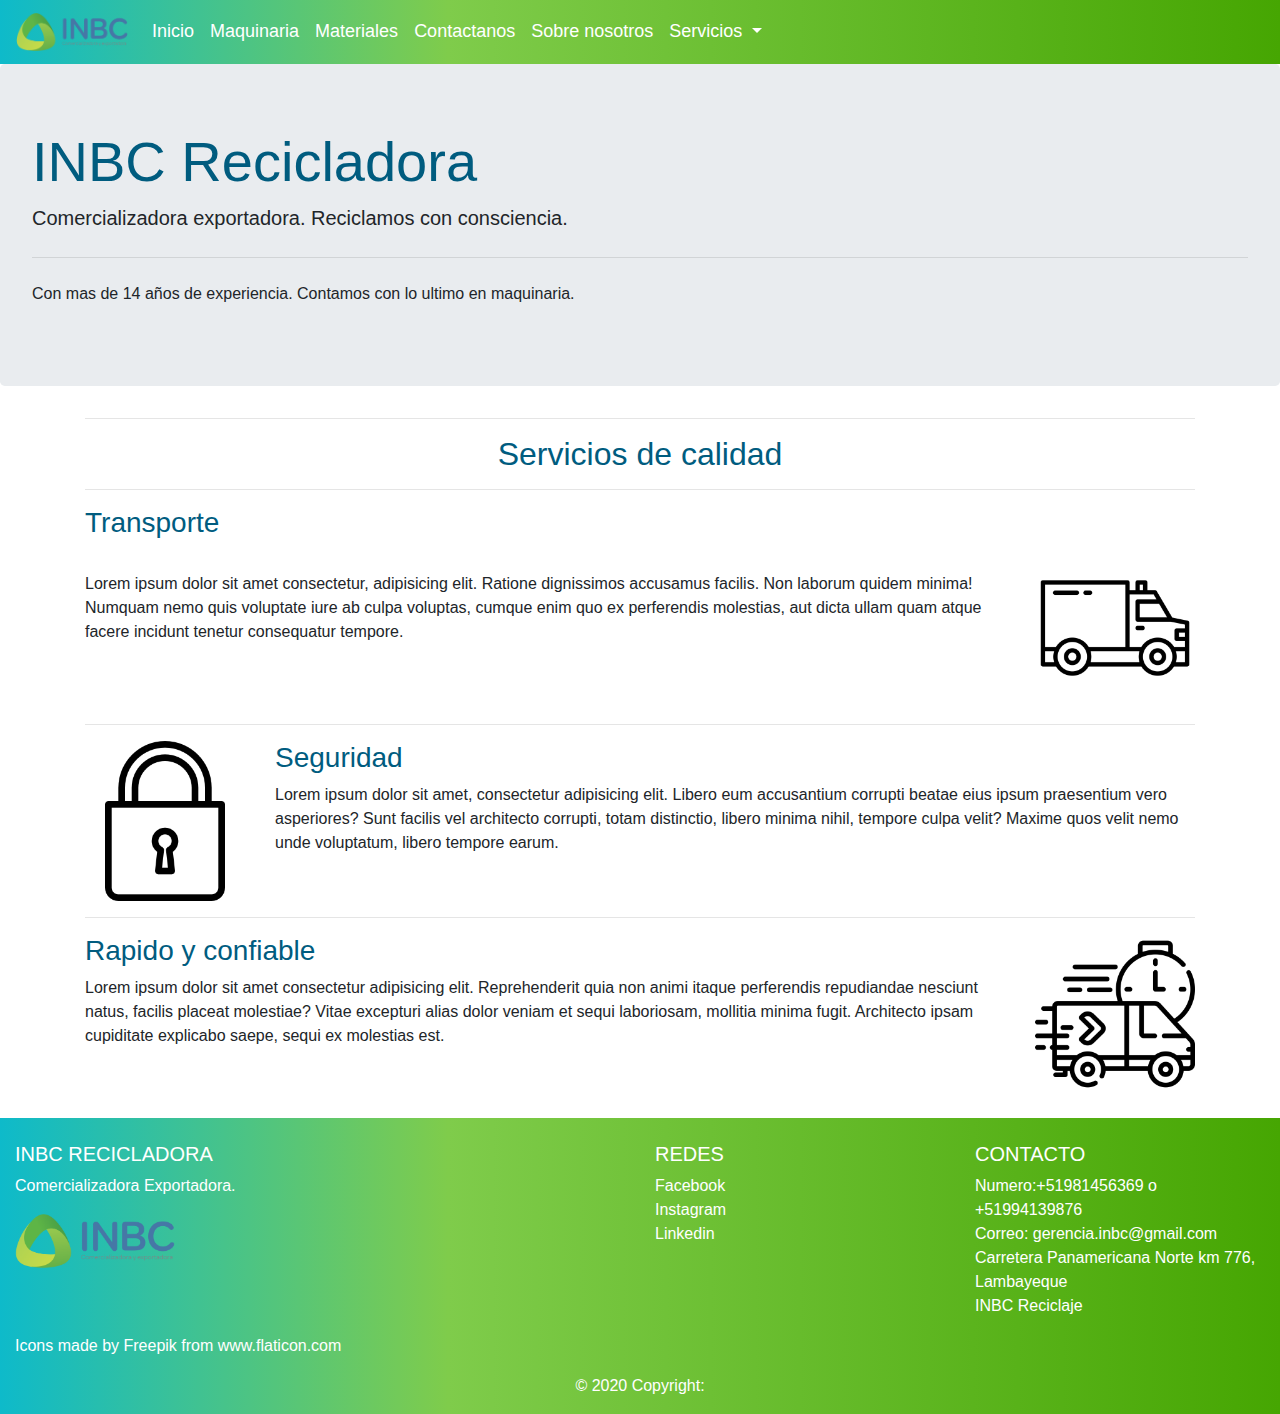
<file: servicios2.html>
<!DOCTYPE html>
<html lang="en">
<head>
    <meta charset="UTF-8">
    <meta name="viewport" content="width=device-width, user-scalable=no, initial-scale=1.0, maximum-scale=1.0, minimum-scale=1.0">
    <link rel="stylesheet" href="css/bootstrap.min.css">
    <link rel="stylesheet" href="css/style.css">
    <link rel="icon" href="img/INBC (1) (1).png" type="image/png">
    <title>INBC</title>
</head>
<body>


       <!--Nav Menu-->
       <nav class="navbar navbar-expand-md navbar-dark ">
        <a id="logo" class="navbar-brand"><img src="img/INBC (1).png" alt="logo"></a>
        <button class="navbar-toggler" data-target="#menu" data-toggle="collapse" type="button">
            <span class="navbar-toggler-icon"></span>
        </button>
    <div class="collapse navbar-collapse" id="menu">
        <ul class="navbar-nav mr-auto">
            <li class="navbar-item active">
                <a href="index.html" class="nav-link">Inicio</a>
            </li>
            <li class="navbar-item active">
              <a href="maquinaria.html" class="nav-link">Maquinaria</a>
          </li>
            <li class="navbar-item active">
                <a href="materiales.html" class="nav-link">Materiales</a>
            </li>
            <li class="navbar-item active">
                <a href="contact.html" class="nav-link">Contactanos</a>
            </li>
            <li class="navbar-item active">
                <a href="nosotros.html" class="nav-link">Sobre nosotros</a>
            </li>
            <li class="nav-item dropdown">
                <a href="#" class="nav-link dropdown-toggle active" data-toggle="dropdown" data-target="desplegable">
                    Servicios
                </a>
                <div class="dropdown-menu">
                    <a href="servicios.html" class="dropdown-item">Eliminacion de Materiales</a>
                    <a href="servicios2.html" class="dropdown-item">Transporte</a>
                    <a href="servicios3.html" class="dropdown-item">Venta</a>
                    <a href="servicios4.html" class="dropdown-item">Compra</a>
                </div>
            </li>
        </ul>
    </div>
      </nav>
      <!--Nav Menu-->

            <!--Jumbotron-->
  <div class="jumbotron">
    <h1 class="display-4">INBC Recicladora</h1>
    <p class="lead">Comercializadora exportadora. Reciclamos con consciencia. </p>
    <hr class="my-4">
    <p>Con mas de 14 años de experiencia. Contamos con lo ultimo en maquinaria.</p>
    <p class="lead">
    </p>
  </div>
  <!--Jumbotron-->

    <div class="container">
        <hr>
        <h2 class="text-center">Servicios de calidad</h2>
        <hr>
        <h3 class="text-rigth">Transporte</h3>
        <div class="row">
            <div class="col-lg-10">
                <br>
                <p>Lorem ipsum dolor sit amet consectetur, adipisicing elit. Ratione dignissimos accusamus facilis. Non laborum quidem minima! Numquam nemo quis voluptate iure ab culpa voluptas, cumque enim quo ex perferendis molestias, aut dicta ullam quam atque facere incidunt tenetur consequatur tempore.</p>
            </div>
            <div class="col-lg-2">
                <img class="img-fluid" src="img/mover-truck.png" alt="">
            </div>
        </div>
        <hr>
        <div class="row">
            <div class="col-lg-2">
                <img class="img-fluid" src="img/password.png" alt="">
            </div>
            <div class="col-lg-10">
                <h3>Seguridad</h3>
                <p>Lorem ipsum dolor sit amet, consectetur adipisicing elit. Libero eum accusantium corrupti beatae eius ipsum praesentium vero asperiores? Sunt facilis vel architecto corrupti, totam distinctio, libero minima nihil, tempore culpa velit? Maxime quos velit nemo unde voluptatum, libero tempore earum.</p>
            </div>
        </div>
        <hr>
        <div class="row">
            <div class="col-lg-10">
                <h3>Rapido y confiable</h3>
                <p>Lorem ipsum dolor sit amet consectetur adipisicing elit. Reprehenderit quia non animi itaque perferendis repudiandae nesciunt natus, facilis placeat molestiae? Vitae excepturi alias dolor veniam et sequi laboriosam, mollitia minima fugit. Architecto ipsam cupiditate explicabo saepe, sequi ex molestias est.</p>
            </div>
            <div class="col-lg-2">
                <img class="img-fluid" src="img/courier.png" alt="">
            </div>
        </div>
        <br>
    </div>

       <!--Footer-->
    <footer class="page-footer font-small blue pt-4">
      <div class="container-fluid text-center text-md-left">
        <div class="row">
          <div class="col-md-6 mt-md-0 mt-3">     
            <h5 class="text-uppercase">INBC Recicladora</h5>
            <p>Comercializadora Exportadora.</p>
            <img class="img-fluid" src="img/INBC (1).png" alt="Logo">     
    
          </div>
          
    
          <hr class="clearfix w-100 d-md-none pb-3">
    
          
          <div class="col-md-3 mb-md-0 mb-3">
    
          
            <h5 class="text-uppercase">Redes</h5>
    
            <ul class="list-unstyled">
              <li>
                <a href="#!">Facebook</a>
              </li>
              <!-- <li>
                <a href="#!">Twitter</a>
              </li> -->
              <li>
                <a href="#!">Instagram</a>
              </li>
              <li>
                <a href="#!">Linkedin</a>
              </li>
            </ul>
    
          </div>
          
    
         
          <div class="col-md-3 mb-md-0 mb-3">
    
            
            <h5 class="text-uppercase">Contacto</h5>
    
            <ul class="list-unstyled">
              <li>
                <a href="#!">Numero:+51981456369 o +51994139876</a>
              </li>
              <li>
                <a href="#!">Correo: gerencia.inbc@gmail.com</a>
              </li>
              <li>
                <a href="#!">Carretera Panamericana Norte km 776, Lambayeque</a>
              </li>
              <li>
                <a href="#!">INBC Reciclaje</a>
              </li>
            </ul>
    
          </div>
       
    
        </div>
      
    
      </div>
     
      <div class="container-fluid">
      <div>Icons made by <a href="https://www.flaticon.com/authors/freepik" title="Freepik">Freepik</a> from <a href="https://www.flaticon.com/" title="Flaticon">www.flaticon.com</a></div>
    </div>
      <div class="footer-copyright text-center py-3">© 2020 Copyright:
        <a href="index.html"> <INB class="com"></INB></a>
      </div>
     
    
    </footer>
  
     
         
  
    <script src="https://code.jquery.com/jquery-3.5.1.slim.min.js" integrity="sha384-DfXdz2htPH0lsSSs5nCTpuj/zy4C+OGpamoFVy38MVBnE+IbbVYUew+OrCXaRkfj" crossorigin="anonymous"></script>
    <script src="https://cdn.jsdelivr.net/npm/popper.js@1.16.0/dist/umd/popper.min.js" integrity="sha384-Q6E9RHvbIyZFJoft+2mJbHaEWldlvI9IOYy5n3zV9zzTtmI3UksdQRVvoxMfooAo" crossorigin="anonymous"></script>
    <script src="https://stackpath.bootstrapcdn.com/bootstrap/4.5.0/js/bootstrap.min.js" integrity="sha384-OgVRvuATP1z7JjHLkuOU7Xw704+h835Lr+6QL9UvYjZE3Ipu6Tp75j7Bh/kR0JKI" crossorigin="anonymous"></script>
  </body>
  </html>
</file>
<file: css/style.css>
.index-intro{
    width: 100%;
    background-color: #f3f3ff;
}

div h1, h2, h3, h4, h5{
    color: #005C7F;
}

#carousel{
   background-color: #524d4d33;
}

#carousel h2{
    color:#f3f3ff  ;
    
  
}

.btn{
    background-color: #12bb20;
    border: #17d627 ;
}

.btn:hover{
    background-color: #156e1d;
}

nav{
    background: rgba(14,186,202,1);
    background: -moz-linear-gradient(left, rgba(14,186,202,1) 0%, rgba(14,186,202,1) 0%, rgba(127,204,75,1) 35%, rgba(70,166,2,1) 100%);
    background: -webkit-gradient(left top, right top, color-stop(0%, rgba(14,186,202,1)), color-stop(0%, rgba(14,186,202,1)), color-stop(35%, rgba(127,204,75,1)), color-stop(100%, rgba(70,166,2,1)));
    background: -webkit-linear-gradient(left, rgba(14,186,202,1) 0%, rgba(14,186,202,1) 0%, rgba(127,204,75,1) 35%, rgba(70,166,2,1) 100%);
    background: -o-linear-gradient(left, rgba(14,186,202,1) 0%, rgba(14,186,202,1) 0%, rgba(127,204,75,1) 35%, rgba(70,166,2,1) 100%);
    background: -ms-linear-gradient(left, rgba(14,186,202,1) 0%, rgba(14,186,202,1) 0%, rgba(127,204,75,1) 35%, rgba(70,166,2,1) 100%);
    background: linear-gradient(to right, rgba(14,186,202,1) 0%, rgba(14,186,202,1) 0%, rgba(127,204,75,1) 35%, rgba(70,166,2,1) 100%);
    filter: progid:DXImageTransform.Microsoft.gradient( startColorstr='#0ebaca', endColorstr='#46a602', GradientType=1 );
    font-family: sans-serif;

}

nav a{
    padding-top: 1rem;
    padding-bottom: 1rem;
    font-size: large;

}


#materiales img{
    padding-bottom: 0.5rem;
    padding-top: 0.5rem;
    width: 50%;
    margin: 0;
}

#logo img{
    width: 7rem;
}

#img1, #img2, #img3, #img4{
    box-shadow: -1px 1px 3px;
}

footer{
    background: rgba(14,186,202,1);
background: -moz-linear-gradient(left, rgba(14,186,202,1) 0%, rgba(14,186,202,1) 0%, rgba(127,204,75,1) 35%, rgba(70,166,2,1) 100%);
background: -webkit-gradient(left top, right top, color-stop(0%, rgba(14,186,202,1)), color-stop(0%, rgba(14,186,202,1)), color-stop(35%, rgba(127,204,75,1)), color-stop(100%, rgba(70,166,2,1)));
background: -webkit-linear-gradient(left, rgba(14,186,202,1) 0%, rgba(14,186,202,1) 0%, rgba(127,204,75,1) 35%, rgba(70,166,2,1) 100%);
background: -o-linear-gradient(left, rgba(14,186,202,1) 0%, rgba(14,186,202,1) 0%, rgba(127,204,75,1) 35%, rgba(70,166,2,1) 100%);
background: -ms-linear-gradient(left, rgba(14,186,202,1) 0%, rgba(14,186,202,1) 0%, rgba(127,204,75,1) 35%, rgba(70,166,2,1) 100%);
background: linear-gradient(to right, rgba(14,186,202,1) 0%, rgba(14,186,202,1) 0%, rgba(127,204,75,1) 35%, rgba(70,166,2,1) 100%);
filter: progid:DXImageTransform.Microsoft.gradient( startColorstr='#0ebaca', endColorstr='#46a602', GradientType=1 );
    color:white;
}

footer h5{
    color: white;
}

footer a{
    color: white;
}

footer a:hover{
    color: white;
    text-decoration: none;
}

footer img{
    width: 10rem;
}

#carousel h2{
    font-size: 5rem;
}

#shadow img{
    box-shadow: -1px 1px 3px;
}

#shadow2 img{
    box-shadow: -1px 1px 5px;
}

#vertical{
    height: 28rem;
    width: 30rem;
}
</file>
<file: css/style-nosotros.css>
#export h2{
    color: #0EB9CA;
}

.btn{
    background-color: #12bb20;
    border: #17d627 ;
}

.btn:hover{
    background-color: #156e1d;
}

footer{
    background: rgba(14,186,202,1);
    background: -moz-linear-gradient(left, rgba(14,186,202,1) 0%, rgba(14,186,202,1) 0%, rgba(127,204,75,1) 35%, rgba(70,166,2,1) 100%);
    background: -webkit-gradient(left top, right top, color-stop(0%, rgba(14,186,202,1)), color-stop(0%, rgba(14,186,202,1)), color-stop(35%, rgba(127,204,75,1)), color-stop(100%, rgba(70,166,2,1)));
    background: -webkit-linear-gradient(left, rgba(14,186,202,1) 0%, rgba(14,186,202,1) 0%, rgba(127,204,75,1) 35%, rgba(70,166,2,1) 100%);
    background: -o-linear-gradient(left, rgba(14,186,202,1) 0%, rgba(14,186,202,1) 0%, rgba(127,204,75,1) 35%, rgba(70,166,2,1) 100%);
    background: -ms-linear-gradient(left, rgba(14,186,202,1) 0%, rgba(14,186,202,1) 0%, rgba(127,204,75,1) 35%, rgba(70,166,2,1) 100%);
    background: linear-gradient(to right, rgba(14,186,202,1) 0%, rgba(14,186,202,1) 0%, rgba(127,204,75,1) 35%, rgba(70,166,2,1) 100%);
    filter: progid:DXImageTransform.Microsoft.gradient( startColorstr='#0ebaca', endColorstr='#46a602', GradientType=1 );
    color:white;
}

footer a{
    color: white;
}

footer a:hover{
    color: gray;
}

#logo img{
    width: 7rem;
}

#img{
    box-shadow: -1px 1px 3px;
}

nav{
    background: rgba(14,186,202,1);
    background: -moz-linear-gradient(left, rgba(14,186,202,1) 0%, rgba(14,186,202,1) 0%, rgba(127,204,75,1) 35%, rgba(70,166,2,1) 100%);
    background: -webkit-gradient(left top, right top, color-stop(0%, rgba(14,186,202,1)), color-stop(0%, rgba(14,186,202,1)), color-stop(35%, rgba(127,204,75,1)), color-stop(100%, rgba(70,166,2,1)));
    background: -webkit-linear-gradient(left, rgba(14,186,202,1) 0%, rgba(14,186,202,1) 0%, rgba(127,204,75,1) 35%, rgba(70,166,2,1) 100%);
    background: -o-linear-gradient(left, rgba(14,186,202,1) 0%, rgba(14,186,202,1) 0%, rgba(127,204,75,1) 35%, rgba(70,166,2,1) 100%);
    background: -ms-linear-gradient(left, rgba(14,186,202,1) 0%, rgba(14,186,202,1) 0%, rgba(127,204,75,1) 35%, rgba(70,166,2,1) 100%);
    background: linear-gradient(to right, rgba(14,186,202,1) 0%, rgba(14,186,202,1) 0%, rgba(127,204,75,1) 35%, rgba(70,166,2,1) 100%);
    filter: progid:DXImageTransform.Microsoft.gradient( startColorstr='#0ebaca', endColorstr='#46a602', GradientType=1 );
    font-family: sans-serif;
}

nav a{
    padding-top: 1rem;
    padding-bottom: 1rem;
    font-size: large;

}

footer img{
    width: 10rem;
}
</file>
